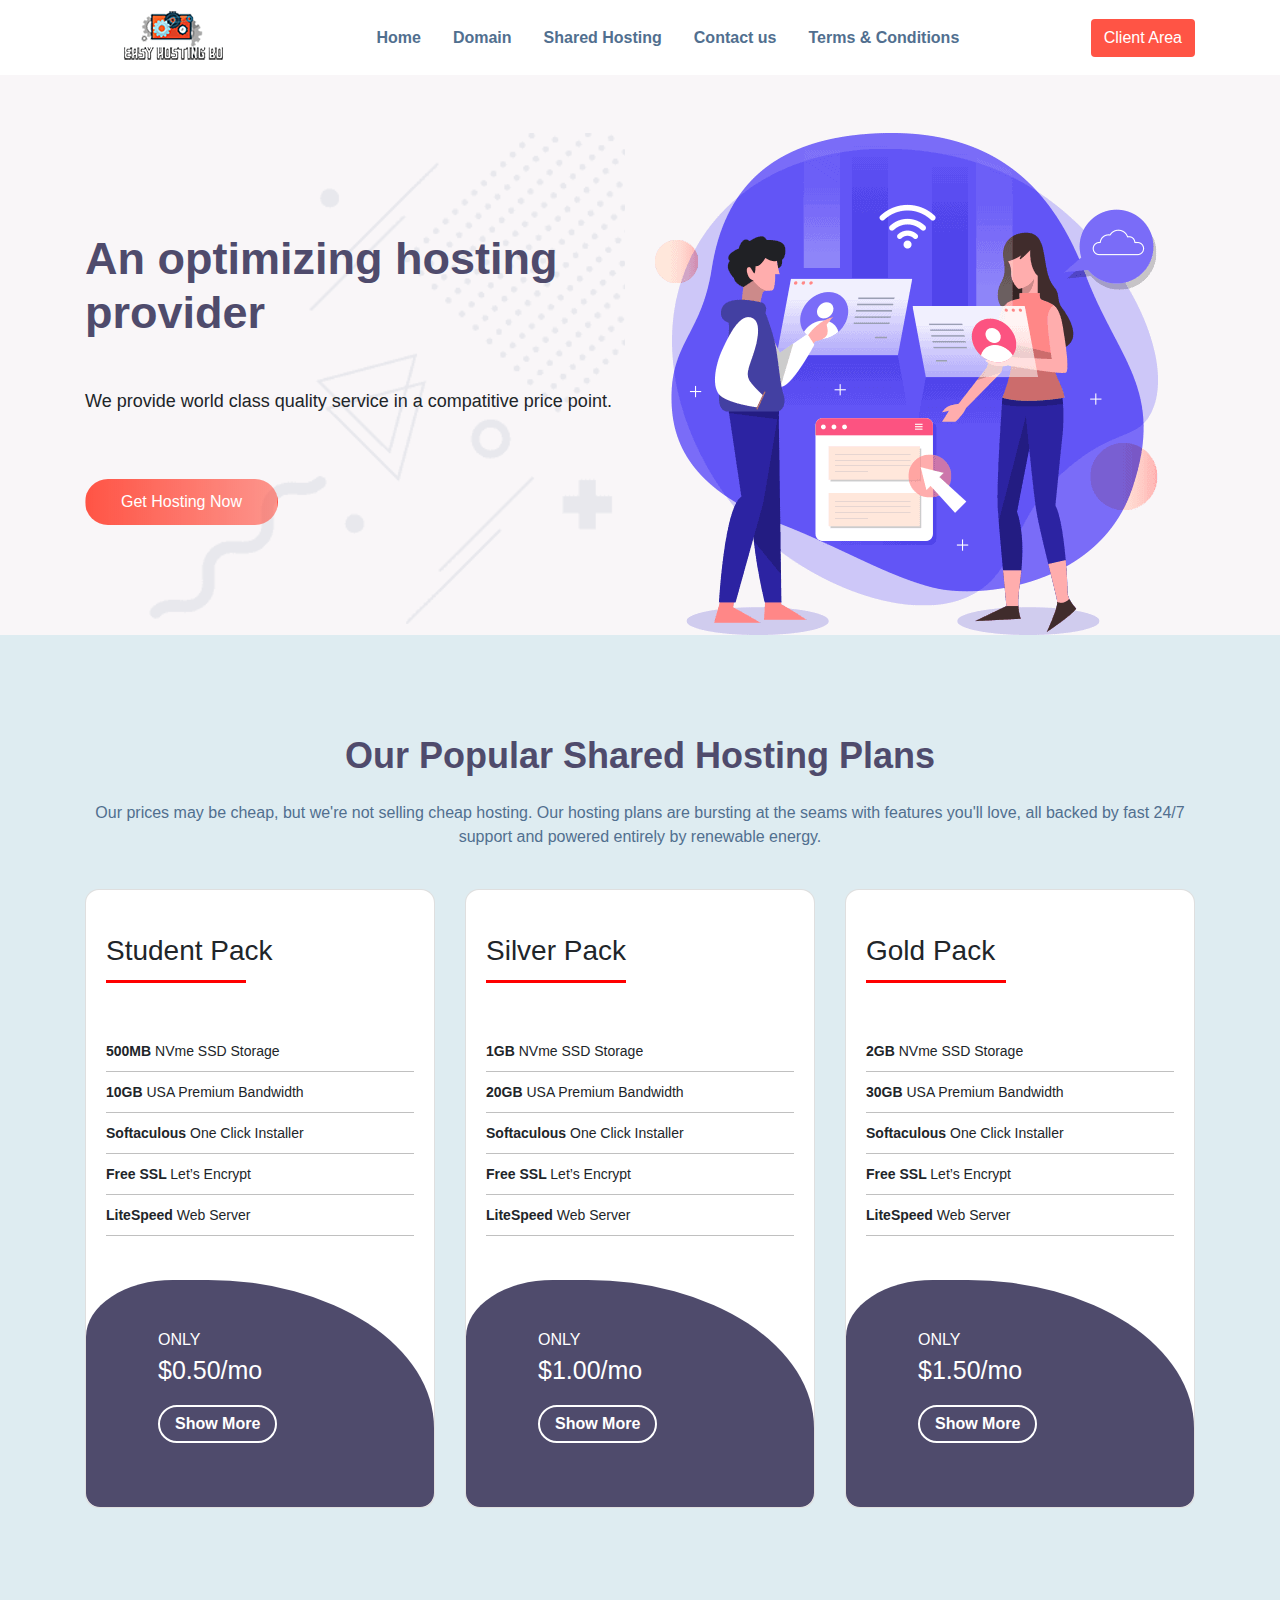
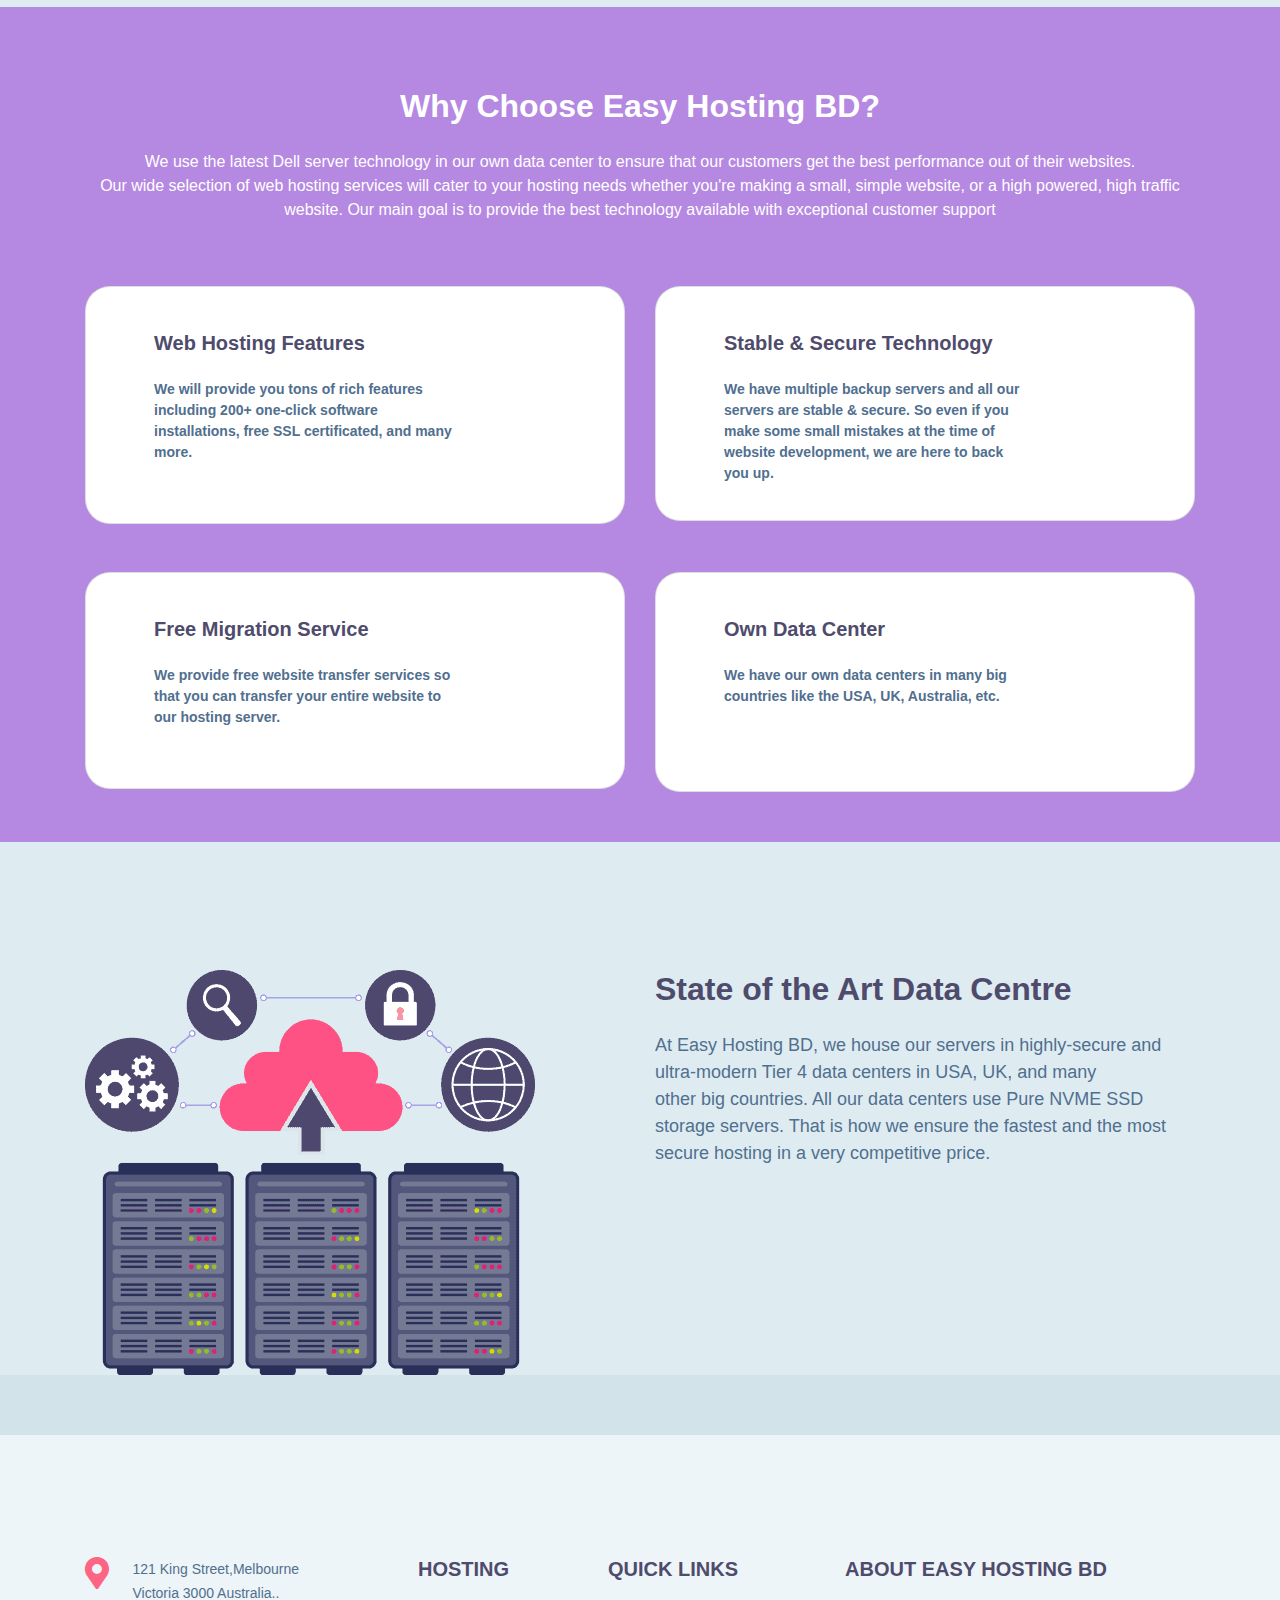
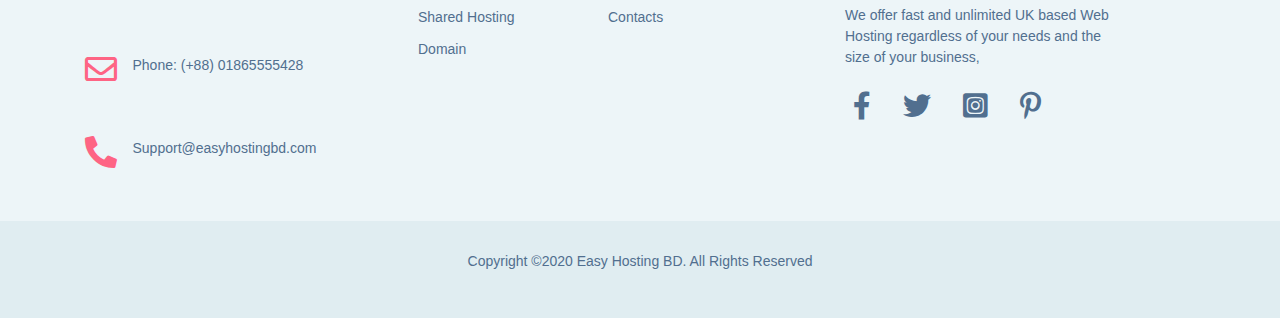
<file: index.html>
<!DOCTYPE html>
<html lang="en">
<head>
    <meta charset="utf-8">
    <meta name="viewport" content="width=device-width, initial-scale=1, shrink-to-fit=no">

    <title>Home page</title>

    <link rel="stylesheet" href="css/bootstrap.min.css">

    <!-- Font Awesome -->
    <link rel="stylesheet" href="font/css/all.min.css">

    <!-- Custom CSS -->
    <link rel="stylesheet" href="css/style.css" type="text/css">


</head>
<body>


<!-- navbar start -->
    <nav class="navbar navbar-expand-lg">
        <div class="container">
            <a href=""><img src="img/logo.png"></a>
            <button class="navbar-toggler" type="button" data-toggle="collapse" data-target="#mynav">
                <span><i class="fa fa-bars"></i></span>
            </button>
            <div class="collapse navbar-collapse" id="mynav">
                <ul class="navbar-nav m-auto">
                    <li><a href="#" class="nav-link mr-3">Home</a></li>
                    <li><a href="domain.html" class="nav-link mr-3">Domain</a></li>
                    <li><a href="sharedhosting.html" class="nav-link mr-3">Shared Hosting</a></li>
                    <li><a href="contactus.html" class="nav-link mr-3">Contact us</a></li>
                    <li><a href="terms&conditions.html" class="nav-link mr-3">Terms &#038; Conditions</a></li>
                </ul>
                <div>
                    <a href="" class="btn mybtn1">Client Area</a>
                </div>
            </div>
        </div>
    </nav>
<!-- navbar end -->


<!-- banner start -->
<div class="banner">
    <div class="container">
        <div class="row">
            <div class="col-lg-6 mt-2">
                <div class="image">
                    <h1>An optimizing hosting <br> provider</h1>
                    <p class="mt-5">We provide world class quality service in a compatitive price point.</p>
                    <a href="" class="btn mybtn2 mt-5">Get Hosting Now</a>
                </div>
            </div>
            <div class="col-lg-6 mt-2">
                <img src="img/b2.png" class="img-fluid">
            </div>
        </div>
    </div>
</div>
<!-- banner end -->


<!-- popular hosting start -->
<div class="popular-hosting">
    <div class="container">
        <h2 class="text-center">Our Popular Shared Hosting Plans</h2>
        <p class="text-center mt-4">Our prices may be cheap, but we're not selling cheap hosting. Our hosting plans are bursting at the seams with features you'll love, all backed by fast 24/7 <br/> support and powered entirely by renewable energy.</p>
        <div class="row">
            <div class="col-lg-4 mt-4">
                <div class="card">
                    <div class="card-body">
                        <h3 class="card-title mt-4">Student Pack</h3>
                        <div class="bb"></div>
                        <ul class="navbar-nav mt-5">
                            <li><strong>500MB</strong> NVme SSD Storage</li>
                            <li><strong>10GB</strong> USA Premium Bandwidth</li>
                            <li><strong>Softaculous</strong> One Click Installer</li>
                            <li><strong>Free SSL </strong> Let&#8217;s Encrypt</li>
                            <li><strong>LiteSpeed </strong> Web Server</li>
                        </ul>
                    </div>
                    <div class="plans_btn mt-4">
                        <a href=""><span>ONLY <br> </span> <span class="fsize">$0.50/mo</span> <br></a>
                        <a href="" class="btn mybtn2 mt-3">Show More</a>
                    </div>
                </div>
            </div>
            <div class="col-lg-4 mt-4">
                <div class="card">
                    <div class="card-body">
                        <h3 class="card-title mt-4">Silver Pack</h3>
                        <div class="bb"></div>
                        <ul class="navbar-nav mt-5">
                            <li><strong>1GB</strong> NVme SSD Storage</li>
                            <li><strong>20GB</strong> USA Premium Bandwidth</li>
                            <li><strong>Softaculous</strong> One Click Installer</li>
                            <li><strong>Free SSL </strong> Let&#8217;s Encrypt</li>
                            <li><strong>LiteSpeed </strong> Web Server</li>
                        </ul>
                    </div>
                    <div class="plans_btn mt-4">
                        <a href=""><span>ONLY <br> </span> <span class="fsize">$1.00/mo</span> <br></a>
                        <a href="" class="btn mybtn2 mt-3">Show More</a>
                    </div>
                </div>
            </div>
            <div class="col-lg-4 mt-4">
                <div class="card">
                    <div class="card-body">
                        <h3 class="card-title mt-4">Gold Pack</h3>
                        <div class="bb"></div>
                        <ul class="navbar-nav mt-5">
                            <li><strong>2GB</strong> NVme SSD Storage</li>
                            <li><strong>30GB</strong> USA Premium Bandwidth</li>
                            <li><strong>Softaculous</strong> One Click Installer</li>
                            <li><strong>Free SSL </strong> Let&#8217;s Encrypt</li>
                            <li><strong>LiteSpeed </strong> Web Server</li>
                        </ul>
                    </div>
                    <div class="plans_btn mt-4">
                        <a href=""><span>ONLY <br> </span> <span class="fsize">$1.50/mo</span> <br></a>
                        <a href="" class="btn mybtn2 mt-3">Show More</a>
                    </div>
                </div>
            </div>
        </div>
    </div>
</div>
<!-- popular hosting end -->



<!-- easy hosting strat -->
<div class="easy-hosting">
    <div class="container">
        <h2 class="text-center">Why Choose Easy Hosting BD?</h2>
        <p class="text-center text-white mt-4">We use the latest Dell server technology in our own data center to ensure that our customers get the best performance out of their websites. <br> Our wide selection of web hosting services will cater to your hosting needs whether you're making a small, simple website, or a high powered, high traffic <br> website. Our main goal is to provide the best technology available with exceptional customer support</p>
        <div class="row">
            <div class="col-md-6 mt-5">
                <div class="card">
                    <div class="card-body">
                        <h3 class="mt-4 pl-5">Web Hosting Features</h3>
                        <p class="mt-4 pl-5 pb-4">We will provide you tons of rich features <br> including 200+ one-click software <br>installations, free SSL certificated, and many <br> more.</p>
                    </div>
                </div>
            </div>
            <div class="col-md-6 mt-5">
                <div class="card">
                    <div class="card-body">
                        <h3 class="mt-4 pl-5">Stable & Secure Technology</h3>
                        <p class="mt-4 pl-5">We have multiple backup servers and all our <br> servers are stable & secure. So even if you <br> make some small mistakes at the time of <br> website development, we are here to back <br> you up.</p>
                    </div>
                </div>
            </div>
        </div>
        <div class="row">
            <div class="col-md-6 mt-5">
                <div class="card">
                    <div class="card-body">
                        <h3 class="mt-4 pl-5">Free Migration Service</h3>
                        <p class="mt-4 pl-5 pb-4">We provide free website transfer services so <br> that you can transfer your entire website to <br> our hosting server.</p>
                    </div>
                </div>
            </div>
            <div class="col-md-6 mt-5">
                <div class="card">
                    <div class="card-body">
                        <h3 class="mt-4 pl-5">Own Data Center</h3>
                        <p class="mt-4 pl-5 pb-5">We have our own data centers in many big <br> countries like the USA, UK, Australia, etc.</p>
                    </div>
                </div>
            </div>
        </div>
    </div>
</div>
<!-- easy hosting end -->


<!-- data-center start -->
<div class="data-center">
    <div class="container">
        <div class="row">
            <div class="col-md-6 mt-5">
                <img src="img/data-center.png" class="img-fluid dcc">
            </div>
            <div class="col-md-6 mt-5">
                <h2>State of the Art Data Centre</h2>
                <p class="mt-4">At Easy Hosting BD, we house our servers in highly-secure and <br> ultra-modern Tier 4 data centers in USA, UK, and many <br> other big countries. All our data centers use Pure NVME SSD storage servers. That is how we ensure the fastest and the most secure hosting in a very competitive price.</p>
            </div>
        </div>
    </div>
    <div class="data-center-child"></div>
</div>
<!-- data-center end-->


<!-- before-footer start -->
<div class="before-footer">
    <div class="container">
        <div class="row">
            <div class="col-md-3 mt-4">
                <ul class="navbar-nav bfnav1">
                    <li class="mt-5">
                        <div class="row">
                            <div class="col-2"><i class="fas fa-2x fa-map-marker-alt mr-4"></i></div>
                            <div class="col-10"><a href=""> 121 King Street,Melbourne <br> Victoria 3000 Australia..</a></div>
                        </div>
                    </li>
                    <li class="mt-5">
                        <div class="row">
                            <div class="col-2"><i class="far fa-2x fa-envelope mr-4"></i></div>
                            <div class="col-10"><a href=""> Phone: (+88) 01865555428</a></div>
                        </div>
                    </li>
                    <li class="mt-5">
                        <div class="row">
                            <div class="col-2"><i class="fas fa-2x fa-phone-alt mr-4"></i></div>
                            <div class="col-10"><a href=""> Support@easyhostingbd.com</a></div>
                        </div>
                    </li>
                </ul>
            </div>
            <div class="col-md-2 mt-4">
                <ul class="navbar-nav bfnav2">
                    <li class="mt-5 pl-5"><h5>Hosting</h5></li>
                    <li class="mt-3 pl-5"><a href="">Shared Hosting</a></li>
                    <li class="mt-2 pl-5"><a href="">Domain</a></li>
                </ul>
            </div>
            <div class="col-md-3 mt-4">
                <ul class="navbar-nav bfnav2">
                    <li class="mt-5 pl-5"><h5>Quick Links</h5></li>
                    <li class="mt-3 pl-5"><a href="">Contacts</a></li>
                </ul>
            </div>
            <div class="col-md-4 mt-4">
                <h5 class="mt-5">About Easy Hosting BD</h5>
                <p class="mt-4">We offer fast and unlimited UK based Web <br> Hosting regardless of your needs and the <br> size of your business,</p>
                <nav class="navbar-expand">
                    <ul class="navbar-nav bfnav3">
                        <li><a href="" class="nav-link mr-3"><i class="fab fa-2x fa-facebook-f"></i></a></li>
                        <li><a href="" class="nav-link mr-3"><i class="fab fa-2x fa-twitter"></i></a></li>
                        <li><a href="" class="nav-link mr-3"><i class="fab fa-2x fa-instagram"></i></a></li>
                        <li><a href="" class="nav-link mr-3"><i class="fab fa-2x fa-pinterest-p"></i></a></li>
                    </ul>
                </nav>
            </div>
        </div>
    </div>
</div>
<!-- before-footer end-->


<!-- footer start -->
<div class="footer">
    <div class="container">
        <p class="text-center">Copyright ©2020 <a href="index.html">Easy Hosting BD</a>. All Rights Reserved</p>
    </div>
</div>
<!-- footer end -->





<script src="js/jquery-3.5.1.min.js"></script>
<script src="https://cdn.jsdelivr.net/npm/popper.js@1.16.1/dist/umd/popper.min.js" integrity="sha384-9/reFTGAW83EW2RDu2S0VKaIzap3H66lZH81PoYlFhbGU+6BZp6G7niu735Sk7lN" crossorigin="anonymous"></script>
<script src="js/bootstrap.min.js"></script>

</body>
</html>
</file>
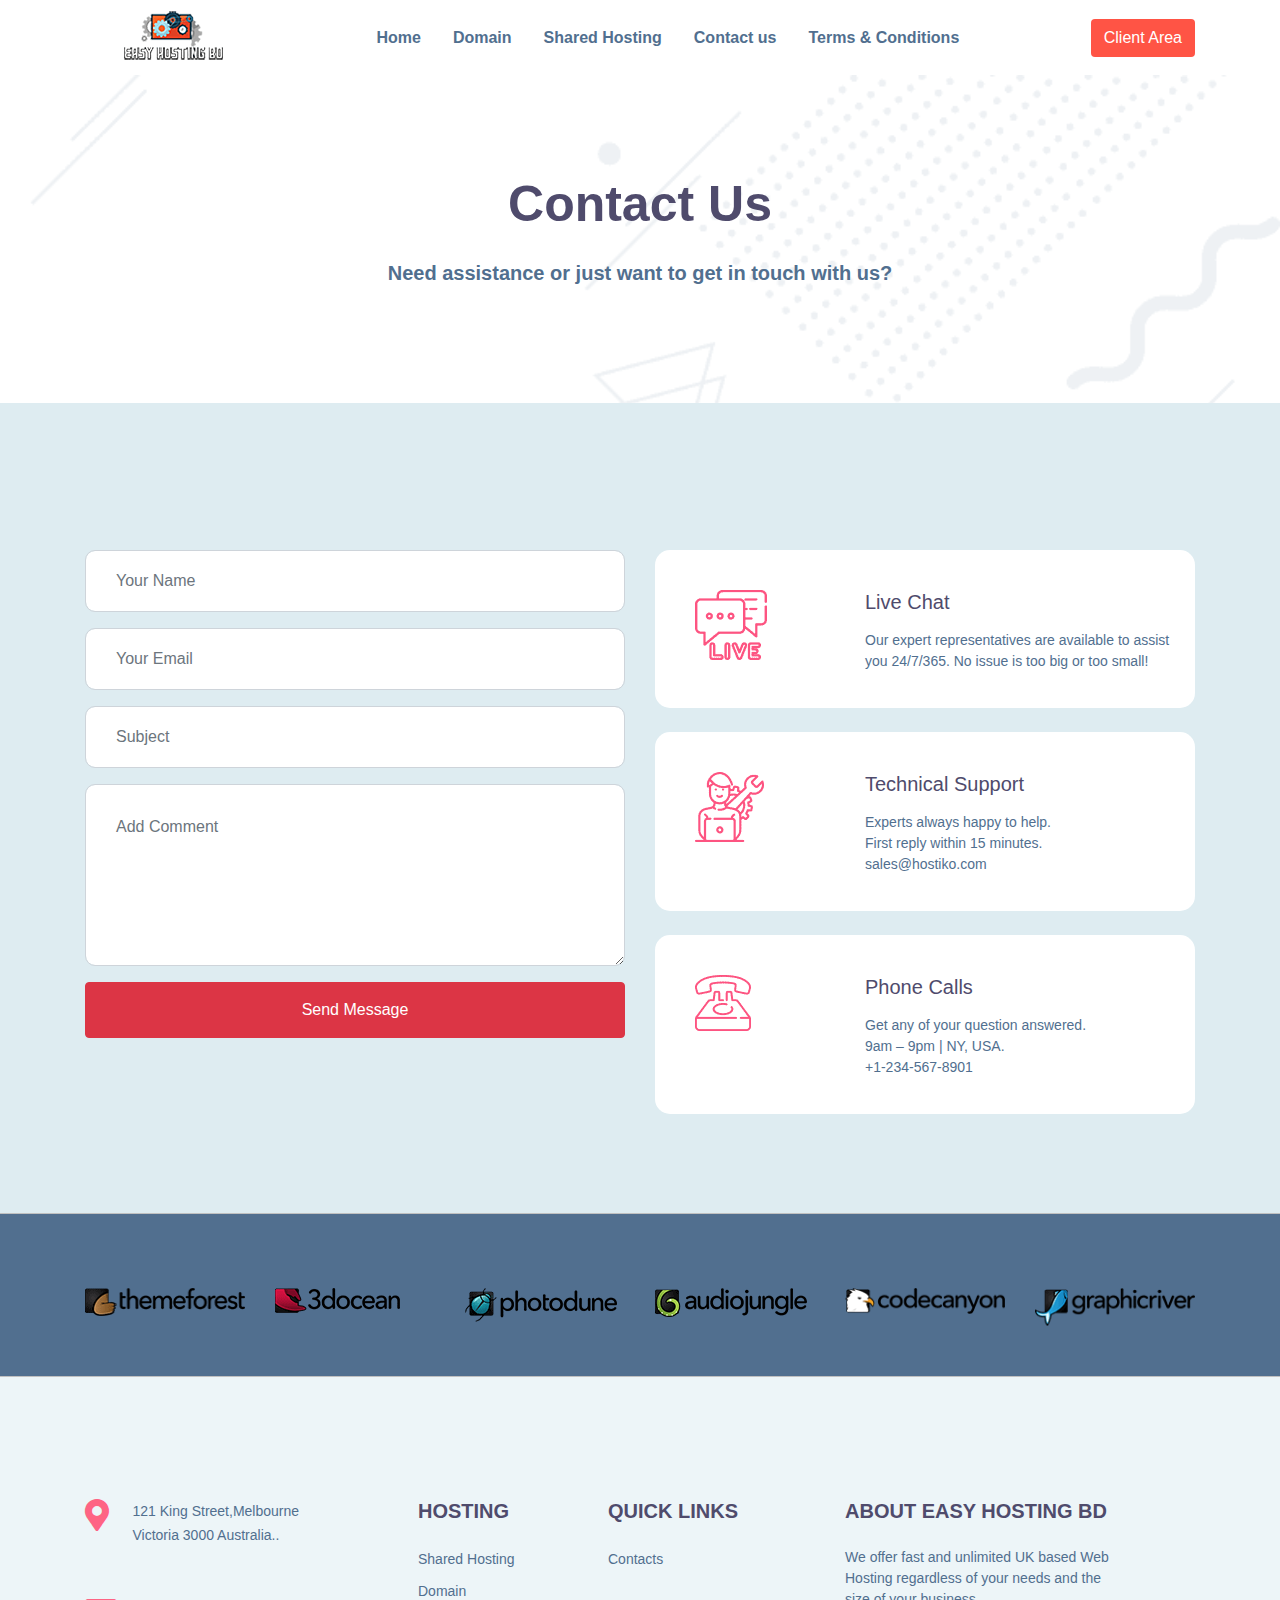
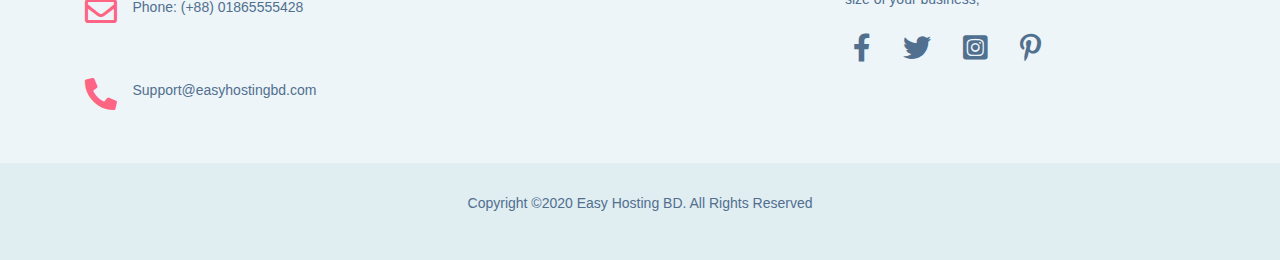
<file: contactus.html>
<!DOCTYPE html>
<html lang="en">
<head>
    <meta charset="utf-8">
    <meta name="viewport" content="width=device-width, initial-scale=1, shrink-to-fit=no">

    <title>Contact Us</title>

   <link rel="stylesheet" href="css/bootstrap.min.css">

    <!-- Font Awesome -->
    <link rel="stylesheet" href="font/css/all.min.css">

    <!-- Custom CSS -->
    <link rel="stylesheet" href="css/style.css" type="text/css">


</head>
<body>


<!-- navbar start -->
    <nav class="navbar navbar-expand-lg">
        <div class="container">
            <a href=""><img src="img/logo.png"></a>
            <button class="navbar-toggler" type="button" data-toggle="collapse" data-target="#mynav">
                <span><i class="fa fa-bars"></i></span>
            </button>
            <div class="collapse navbar-collapse" id="mynav">
                <ul class="navbar-nav m-auto">
                    <li><a href="index.html" class="nav-link mr-3">Home</a></li>
                    <li><a href="domain.html" class="nav-link mr-3">Domain</a></li>
                    <li><a href="sharedhosting.html" class="nav-link mr-3">Shared Hosting</a></li>
                    <li><a href="#" class="nav-link mr-3">Contact us</a></li>
                    <li><a href="terms&conditions.html" class="nav-link mr-3">Terms &#038; Conditions</a></li>
                </ul>
                <div>
                    <a href="" class="btn mybtn1">Client Area</a>
                </div>
            </div>
        </div>
    </nav>
<!-- navbar end -->


<!-- domain banner start -->
<div class="domain-banner">
    <div class="container">
        <h2 class="text-center">Contact Us</h2>
        <p class="text-center mt-4">Need assistance or just want to get in touch with us?</p>
    </div>
</div>
<!-- domain banner end -->


<!-- contact us form start -->
<div class="contact-us-form">
    <div class="container">
        <div class="row">
            <div class="col-xl-6 mt-5">
                <div class="form-group">
                    <input type="text" class="form-control" placeholder="Your Name">
                </div>
                <div class="form-group">
                    <input type="email" class="form-control" placeholder="Your Email">
                </div>
                <div class="form-group">
                    <input type="text" class="form-control" placeholder="Subject">
                </div>
                <div class="form-group">
                    <textarea rows="5" class="form-control" placeholder="Add Comment"></textarea>
                </div>
                <a href="" class="btn btn-block btn-danger">Send Message</a>
            </div>
            <div class="col-xl-6 mt-4">
                <div class="contact-img-bg mt-4">
                    <div class="row">
                        <div class="col-4">
                           <img src="img/contact_img1.png" class="img-fluid"> 
                        </div>
                        <div class="col-8">
                            <h5>Live Chat</h5>
                            <p class="mt-3">Our expert representatives are available to assist you 24/7/365. No issue is too big or too small!</p>
                        </div>
                    </div>
                </div>
                <div class="contact-img-bg mt-4">
                    <div class="row">
                        <div class="col-4">
                           <img src="img/contact_img2.png" class="img-fluid"> 
                        </div>
                        <div class="col-8">
                            <h5>Technical Support</h5>
                            <p class="mt-3">Experts always happy to help. <br> First reply within 15 minutes. <br>sales@hostiko.com</p>
                        </div>
                    </div>
                </div>
                <div class="contact-img-bg mt-4">
                    <div class="row">
                        <div class="col-4">
                           <img src="img/contact_img3.png" class="img-fluid"> 
                        </div>
                        <div class="col-8">
                            <h5>Phone Calls</h5>
                            <p class="mt-3">Get any of your question answered. <br>9am – 9pm | NY, USA.<br>+1-234-567-8901</p>
                        </div>
                    </div>
                </div>
            </div>
        </div>
    </div>
</div>
<!-- contact us form end -->







<!-- partner start -->
<div class="partner">
    <div class="container">
        <div class="row">
            <div class="col-lg col-md-4 col-sm-6 mt-4">
                <img src="img/partner_img1.png" class="img-fluid">
            </div>
            <div class="col-lg col-md-4 col-sm-6 mt-4">
                <img src="img/partner_img2.png" class="img-fluid">
            </div>
            <div class="col-lg col-md-4 col-sm-6 mt-4">
                <img src="img/partner_img3.png" class="img-fluid">
            </div>
            <div class="col-lg col-md-4 col-sm-6 mt-4">
                <img src="img/partner_img4.png" class="img-fluid">
            </div>
            <div class="col-lg col-md-4 col-sm-6 mt-4">
                <img src="img/partner_img5.png" class="img-fluid">
            </div>
            <div class="col-lg col-md-4 col-sm-6 mt-4">
                <img src="img/partner_img6.png" class="img-fluid">
            </div>
        </div>
    </div>
</div>
<!-- partner end -->


            

<!-- before-footer start -->
<div class="before-footer">
    <div class="container">
        <div class="row">
            <div class="col-md-3 mt-4">
                <ul class="navbar-nav bfnav1">
                    <li class="mt-5">
                        <div class="row">
                            <div class="col-2"><i class="fas fa-2x fa-map-marker-alt mr-4"></i></div>
                            <div class="col-10"><a href=""> 121 King Street,Melbourne <br> Victoria 3000 Australia..</a></div>
                        </div>
                    </li>
                    <li class="mt-5">
                        <div class="row">
                            <div class="col-2"><i class="far fa-2x fa-envelope mr-4"></i></div>
                            <div class="col-10"><a href=""> Phone: (+88) 01865555428</a></div>
                        </div>
                    </li>
                    <li class="mt-5">
                        <div class="row">
                            <div class="col-2"><i class="fas fa-2x fa-phone-alt mr-4"></i></div>
                            <div class="col-10"><a href=""> Support@easyhostingbd.com</a></div>
                        </div>
                    </li>
                </ul>
            </div>
            <div class="col-md-2 mt-4">
                <ul class="navbar-nav bfnav2">
                    <li class="mt-5 pl-5"><h5>Hosting</h5></li>
                    <li class="mt-3 pl-5"><a href="">Shared Hosting</a></li>
                    <li class="mt-2 pl-5"><a href="">Domain</a></li>
                </ul>
            </div>
            <div class="col-md-3 mt-4">
                <ul class="navbar-nav bfnav2">
                    <li class="mt-5 pl-5"><h5>Quick Links</h5></li>
                    <li class="mt-3 pl-5"><a href="">Contacts</a></li>
                </ul>
            </div>
            <div class="col-md-4 mt-4">
                <h5 class="mt-5">About Easy Hosting BD</h5>
                <p class="mt-4">We offer fast and unlimited UK based Web <br> Hosting regardless of your needs and the <br> size of your business,</p>
                <nav class="navbar-expand">
                    <ul class="navbar-nav bfnav3">
                        <li><a href="" class="nav-link mr-3"><i class="fab fa-2x fa-facebook-f"></i></a></li>
                        <li><a href="" class="nav-link mr-3"><i class="fab fa-2x fa-twitter"></i></a></li>
                        <li><a href="" class="nav-link mr-3"><i class="fab fa-2x fa-instagram"></i></a></li>
                        <li><a href="" class="nav-link mr-3"><i class="fab fa-2x fa-pinterest-p"></i></a></li>
                    </ul>
                </nav>
            </div>
        </div>
    </div>
</div>
<!-- before-footer end-->



<!-- footer start -->
<div class="footer">
    <div class="container">
        <p class="text-center">Copyright ©2020 <a href="index.html">Easy Hosting BD</a>. All Rights Reserved</p>
    </div>
</div>
<!-- footer end -->





<script src="js/jquery-3.5.1.min.js"></script>
<script src="https://cdn.jsdelivr.net/npm/popper.js@1.16.1/dist/umd/popper.min.js" integrity="sha384-9/reFTGAW83EW2RDu2S0VKaIzap3H66lZH81PoYlFhbGU+6BZp6G7niu735Sk7lN" crossorigin="anonymous"></script>
<script src="js/bootstrap.min.js"></script>
</body>
</html>
</file>
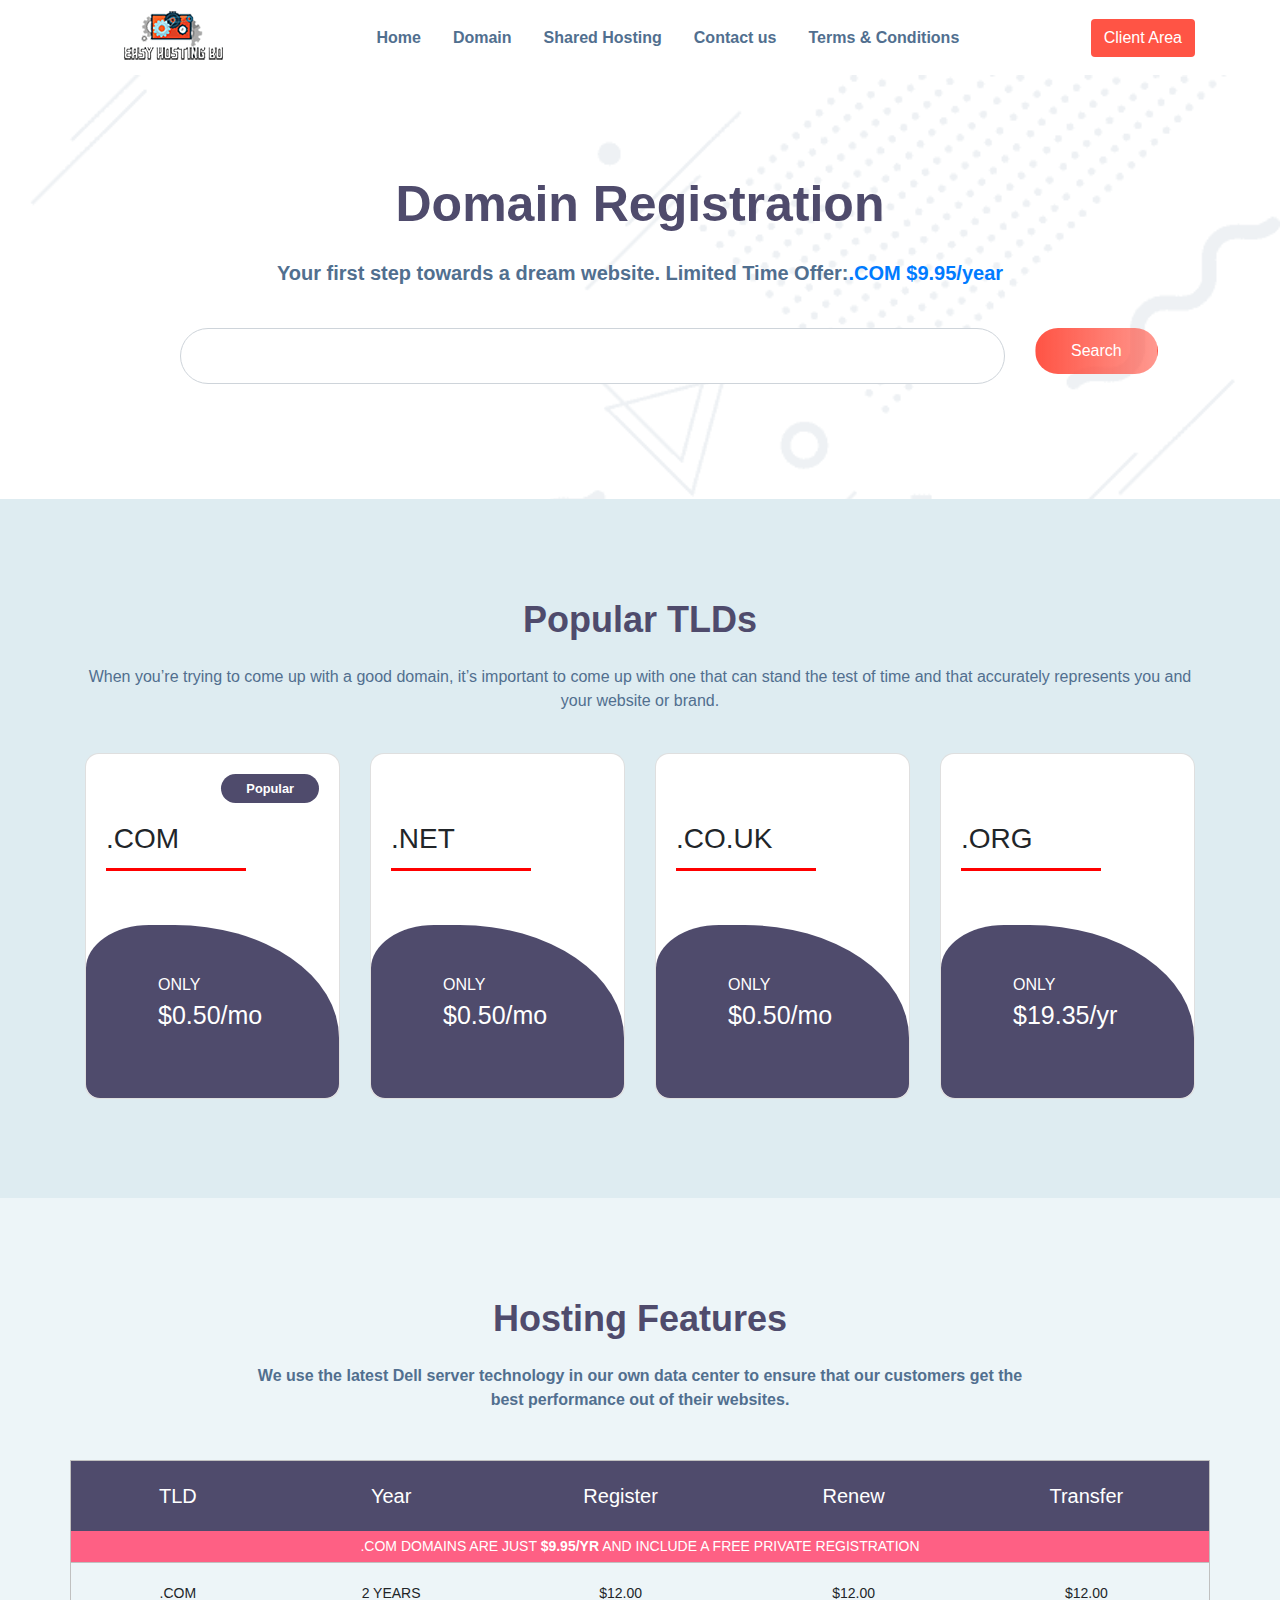
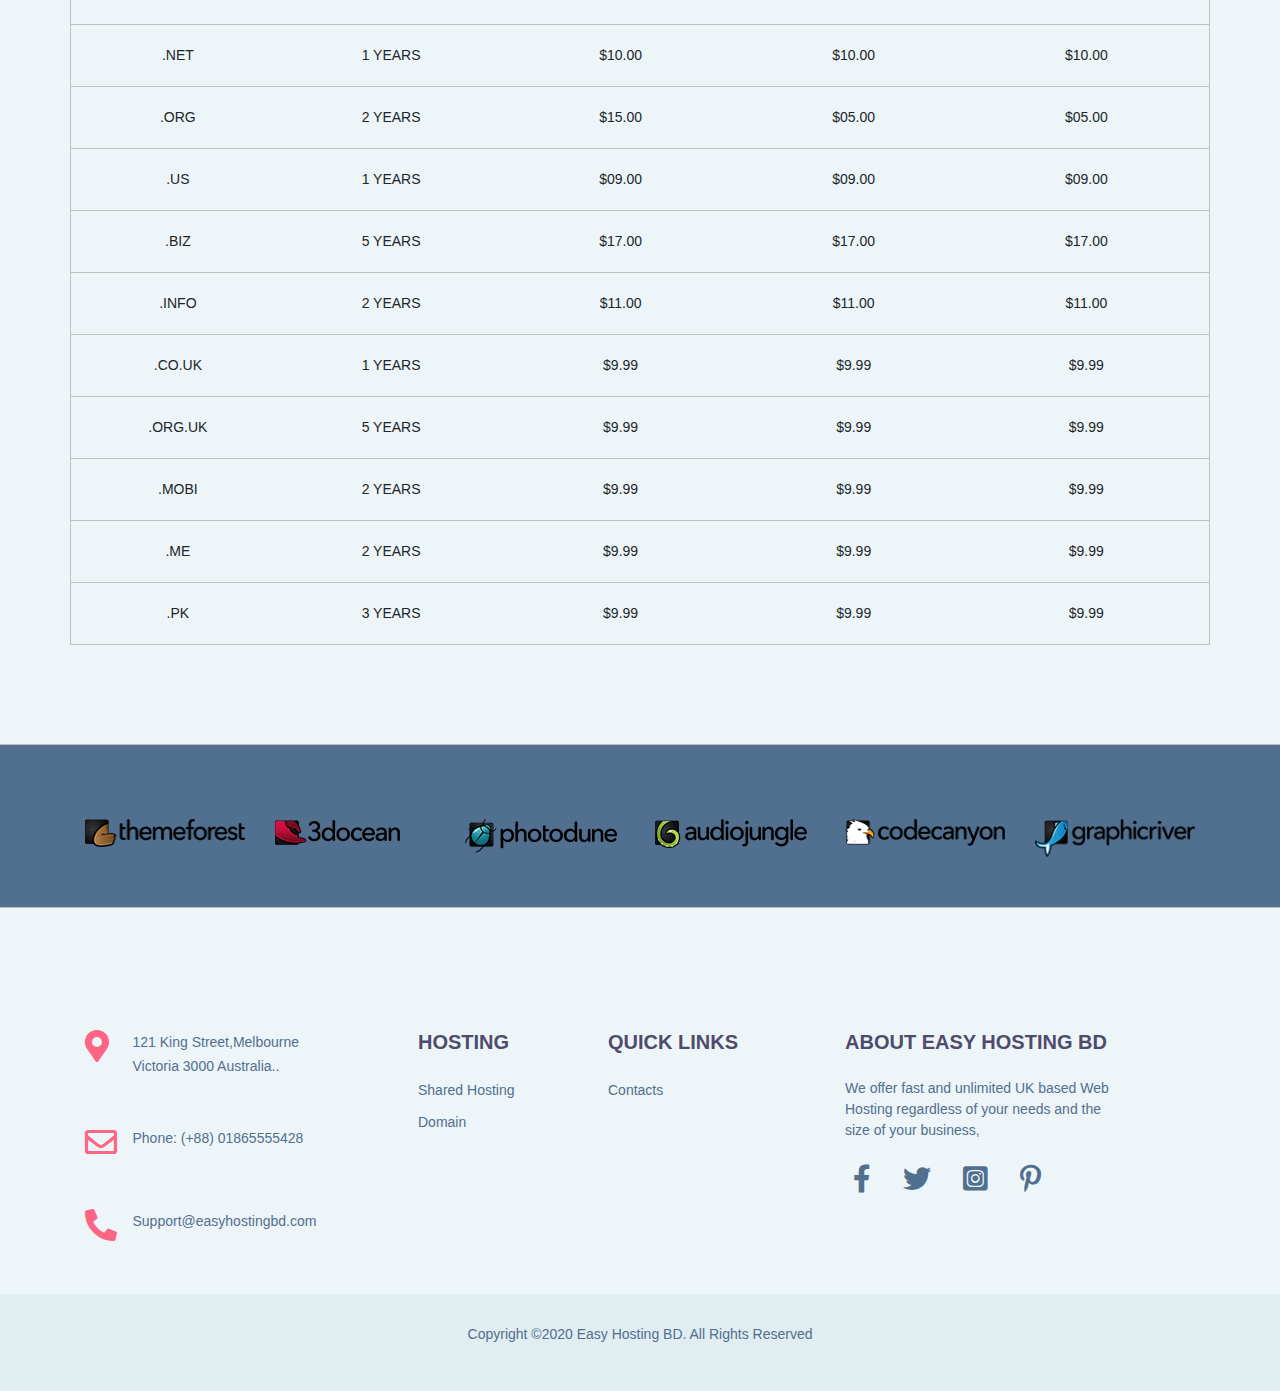
<file: domain.html>
<!DOCTYPE html>
<html lang="en">
<head>
    <meta charset="utf-8">
    <meta name="viewport" content="width=device-width, initial-scale=1, shrink-to-fit=no">

    <title>Shared Hosting</title>

   <link rel="stylesheet" href="css/bootstrap.min.css">

    <!-- Font Awesome -->
    <link rel="stylesheet" href="font/css/all.min.css">

    <!-- Custom CSS -->
    <link rel="stylesheet" href="css/style.css" type="text/css">


</head>
<body>


<!-- navbar start -->
    <nav class="navbar navbar-expand-lg">
        <div class="container">
            <a href=""><img src="img/logo.png"></a>
            <button class="navbar-toggler" type="button" data-toggle="collapse" data-target="#mynav">
                <span><i class="fa fa-bars"></i></span>
            </button>
            <div class="collapse navbar-collapse" id="mynav">
                <ul class="navbar-nav m-auto">
                    <li><a href="index.html" class="nav-link mr-3">Home</a></li>
                    <li><a href="#" class="nav-link mr-3">Domain</a></li>
                    <li><a href="sharedhosting.html" class="nav-link mr-3">Shared Hosting</a></li>
                    <li><a href="contactus.html" class="nav-link mr-3">Contact us</a></li>
                    <li><a href="terms&conditions.html" class="nav-link mr-3">Terms &#038; Conditions</a></li>
                </ul>
                <div>
                    <a href="" class="btn mybtn1">Client Area</a>
                </div>
            </div>
        </div>
    </nav>
<!-- navbar end -->


<!-- domain banner start -->
<div class="domain-banner">
    <div class="container">
        <h2 class="text-center">Domain Registration</h2>
        <p class="text-center mt-4">Your first step towards a dream website. Limited Time Offer:<span class="text-primary">.COM $9.95/year</span></p>
        <div class="row">
            <div class="col-md-1"></div>
            <div class="col-md-9 mt-4">
                <div class="form-group">
                    <input type="text" class="form-control pt-5 rounded-pill">
                </div>
            </div>
            <div class="col-md-2 mt-4">
                <a href="" class="btn mybtn2">Search</a>
            </div>
        </div>
    </div>
</div>
<!-- domain banner end -->


<!-- popular hosting start -->
<div class="popular-hosting">
    <div class="container">
        <h2 class="text-center">Popular TLDs</h2>
        <p class="text-center mt-4">When you’re trying to come up with a good domain, it’s important to come up with one that can stand the test of time and that accurately represents you and your website or brand.</p>
        <div class="row">
            <div class="col-lg-3 col-md-6 mt-4">
                <div class="card">
                    <div class="card-body">
                        <small class="float-right">Popular</small>
                        <h3 class="card-title mt-5">.COM</h3>
                        <div class="bb"></div>
                    </div>
                    <div class="plans_btn mt-4">
                        <a href=""><span>ONLY <br> </span> <span class="fsize">$0.50/mo</span></a>
                    </div>
                </div>
            </div>
            <div class="col-lg-3 col-md-6 mt-4">
                <div class="card">
                    <div class="card-body">
                        <h3 class="card-title mt-5">.NET</h3>
                        <div class="bb"></div>
                    </div>
                    <div class="plans_btn mt-4">
                        <a href=""><span>ONLY <br> </span> <span class="fsize">$0.50/mo</span></a>
                    </div>
                </div>
            </div>
            <div class="col-lg-3 col-md-6 mt-4">
                <div class="card">
                    <div class="card-body">
                        <h3 class="card-title mt-5">.CO.UK</h3>
                        <div class="bb"></div>
                    </div>
                    <div class="plans_btn mt-4">
                        <a href=""><span>ONLY <br> </span> <span class="fsize">$0.50/mo</span></a>
                    </div>
                </div>
            </div>
            <div class="col-lg-3 col-md-6 mt-4">
                <div class="card">
                    <div class="card-body">
                        <h3 class="card-title mt-5">.ORG</h3>
                        <div class="bb"></div>
                    </div>
                    <div class="plans_btn mt-4">
                        <a href=""><span>ONLY <br> </span> <span class="fsize">$19.35/yr</span></a>
                    </div>
                </div>
            </div>
        </div>
    </div>
</div>
<!-- popular hosting end -->


<!-- Available TLDs start -->
<div class="available-tlds">
    <div class="container">
        <h2 class="text-center">Hosting Features</h2>
        <p class="text-center mt-4">We use the latest Dell server technology in our own data center to ensure that our customers get the <br> best performance out of their websites.</p>
        <div class="row mt-5">
            <table cellpadding="0" cellspacing="0" width="100%;">
                <thead>
                    <tr class="text-center">
                    <th>TLD</th>
                    <th>Year</th>
                    <th>Register</th>
                    <th>Renew</th>
                    <th>Transfer</th>
                </tr>
                <tr class="text-white">
                    <td colspan="5" class="text-center t1">.COM DOMAINS ARE JUST <strong>$9.95/YR</strong> AND INCLUDE A FREE PRIVATE REGISTRATION</td>
                </tr>
                </thead>
                <tbody>
                    <tr class="text-center">
                    <td>.COM</td>
                    <td>2 YEARS</td>
                    <td>$12.00</td>
                    <td>$12.00</td>
                    <td>$12.00</td>
                </tr>
                <tr class="text-center">
                    <td>.NET</td>
                    <td>1 YEARS</td>
                    <td>$10.00</td>
                    <td>$10.00</td>
                    <td>$10.00</td>
                </tr>
                <tr class="text-center">
                    <td>.ORG</td>
                    <td>2 YEARS</td>
                    <td>$15.00</td>
                    <td>$05.00</td>
                    <td>$05.00</td>
                </tr>
                <tr class="text-center">
                    <td>.US</td>
                    <td>1 YEARS</td>
                    <td>$09.00</td>
                    <td>$09.00</td>
                    <td>$09.00</td>
                </tr>
                <tr class="text-center">
                    <td>.BIZ</td>
                    <td>5 YEARS</td>
                    <td>$17.00</td>
                    <td>$17.00</td>
                    <td>$17.00</td>
                </tr>
                <tr class="text-center">
                    <td>.INFO</td>
                    <td>2 YEARS</td>
                    <td>$11.00</td>
                    <td>$11.00</td>
                    <td>$11.00</td>
                </tr>
                <tr class="text-center">
                    <td>.CO.UK</td>
                    <td>1 YEARS</td>
                    <td>$9.99</td>
                    <td>$9.99</td>
                    <td>$9.99</td>
                </tr>
                <tr class="text-center">
                    <td>.ORG.UK</td>
                    <td>5 YEARS</td>
                    <td>$9.99</td>
                    <td>$9.99</td>
                    <td>$9.99</td>
                </tr>
                <tr class="text-center">
                    <td>.MOBI</td>
                    <td>2 YEARS</td>
                    <td>$9.99</td>
                    <td>$9.99</td>
                    <td>$9.99</td>
                </tr>
                <tr class="text-center">
                    <td>.ME</td>
                    <td>2 YEARS</td>
                    <td>$9.99</td>
                    <td>$9.99</td>
                    <td>$9.99</td>
                </tr>
                <tr class="text-center">
                    <td>.PK</td>
                    <td>3 YEARS</td>
                    <td>$9.99</td>
                    <td>$9.99</td>
                    <td>$9.99</td>
                </tr>
                </tbody>
            </table>
        </div>
    </div>
</div>
<!-- Available TLDs end -->




<!-- partner start -->
<div class="partner">
    <div class="container">
        <div class="row">
            <div class="col-lg col-md-4 col-sm-6 mt-4">
                <img src="img/partner_img1.png" class="img-fluid">
            </div>
            <div class="col-lg col-md-4 col-sm-6 mt-4">
                <img src="img/partner_img2.png" class="img-fluid">
            </div>
            <div class="col-lg col-md-4 col-sm-6 mt-4">
                <img src="img/partner_img3.png" class="img-fluid">
            </div>
            <div class="col-lg col-md-4 col-sm-6 mt-4">
                <img src="img/partner_img4.png" class="img-fluid">
            </div>
            <div class="col-lg col-md-4 col-sm-6 mt-4">
                <img src="img/partner_img5.png" class="img-fluid">
            </div>
            <div class="col-lg col-md-4 col-sm-6 mt-4">
                <img src="img/partner_img6.png" class="img-fluid">
            </div>
        </div>
    </div>
</div>
<!-- partner end -->


            

<!-- before-footer start -->
<div class="before-footer">
    <div class="container">
        <div class="row">
            <div class="col-md-3 mt-4">
                <ul class="navbar-nav bfnav1">
                    <li class="mt-5">
                        <div class="row">
                            <div class="col-2"><i class="fas fa-2x fa-map-marker-alt mr-4"></i></div>
                            <div class="col-10"><a href=""> 121 King Street,Melbourne <br> Victoria 3000 Australia..</a></div>
                        </div>
                    </li>
                    <li class="mt-5">
                        <div class="row">
                            <div class="col-2"><i class="far fa-2x fa-envelope mr-4"></i></div>
                            <div class="col-10"><a href=""> Phone: (+88) 01865555428</a></div>
                        </div>
                    </li>
                    <li class="mt-5">
                        <div class="row">
                            <div class="col-2"><i class="fas fa-2x fa-phone-alt mr-4"></i></div>
                            <div class="col-10"><a href=""> Support@easyhostingbd.com</a></div>
                        </div>
                    </li>
                </ul>
            </div>
            <div class="col-md-2 mt-4">
                <ul class="navbar-nav bfnav2">
                    <li class="mt-5 pl-5"><h5>Hosting</h5></li>
                    <li class="mt-3 pl-5"><a href="">Shared Hosting</a></li>
                    <li class="mt-2 pl-5"><a href="">Domain</a></li>
                </ul>
            </div>
            <div class="col-md-3 mt-4">
                <ul class="navbar-nav bfnav2">
                    <li class="mt-5 pl-5"><h5>Quick Links</h5></li>
                    <li class="mt-3 pl-5"><a href="">Contacts</a></li>
                </ul>
            </div>
            <div class="col-md-4 mt-4">
                <h5 class="mt-5">About Easy Hosting BD</h5>
                <p class="mt-4">We offer fast and unlimited UK based Web <br> Hosting regardless of your needs and the <br> size of your business,</p>
                <nav class="navbar-expand">
                    <ul class="navbar-nav bfnav3">
                        <li><a href="" class="nav-link mr-3"><i class="fab fa-2x fa-facebook-f"></i></a></li>
                        <li><a href="" class="nav-link mr-3"><i class="fab fa-2x fa-twitter"></i></a></li>
                        <li><a href="" class="nav-link mr-3"><i class="fab fa-2x fa-instagram"></i></a></li>
                        <li><a href="" class="nav-link mr-3"><i class="fab fa-2x fa-pinterest-p"></i></a></li>
                    </ul>
                </nav>
            </div>
        </div>
    </div>
</div>
<!-- before-footer end-->



<!-- footer start -->
<div class="footer">
    <div class="container">
        <p class="text-center">Copyright ©2020 <a href="index.html">Easy Hosting BD</a>. All Rights Reserved</p>
    </div>
</div>
<!-- footer end -->





<script src="js/jquery-3.5.1.min.js"></script>
<script src="https://cdn.jsdelivr.net/npm/popper.js@1.16.1/dist/umd/popper.min.js" integrity="sha384-9/reFTGAW83EW2RDu2S0VKaIzap3H66lZH81PoYlFhbGU+6BZp6G7niu735Sk7lN" crossorigin="anonymous"></script>
<script src="js/bootstrap.min.js"></script>
</body>
</html>
</file>
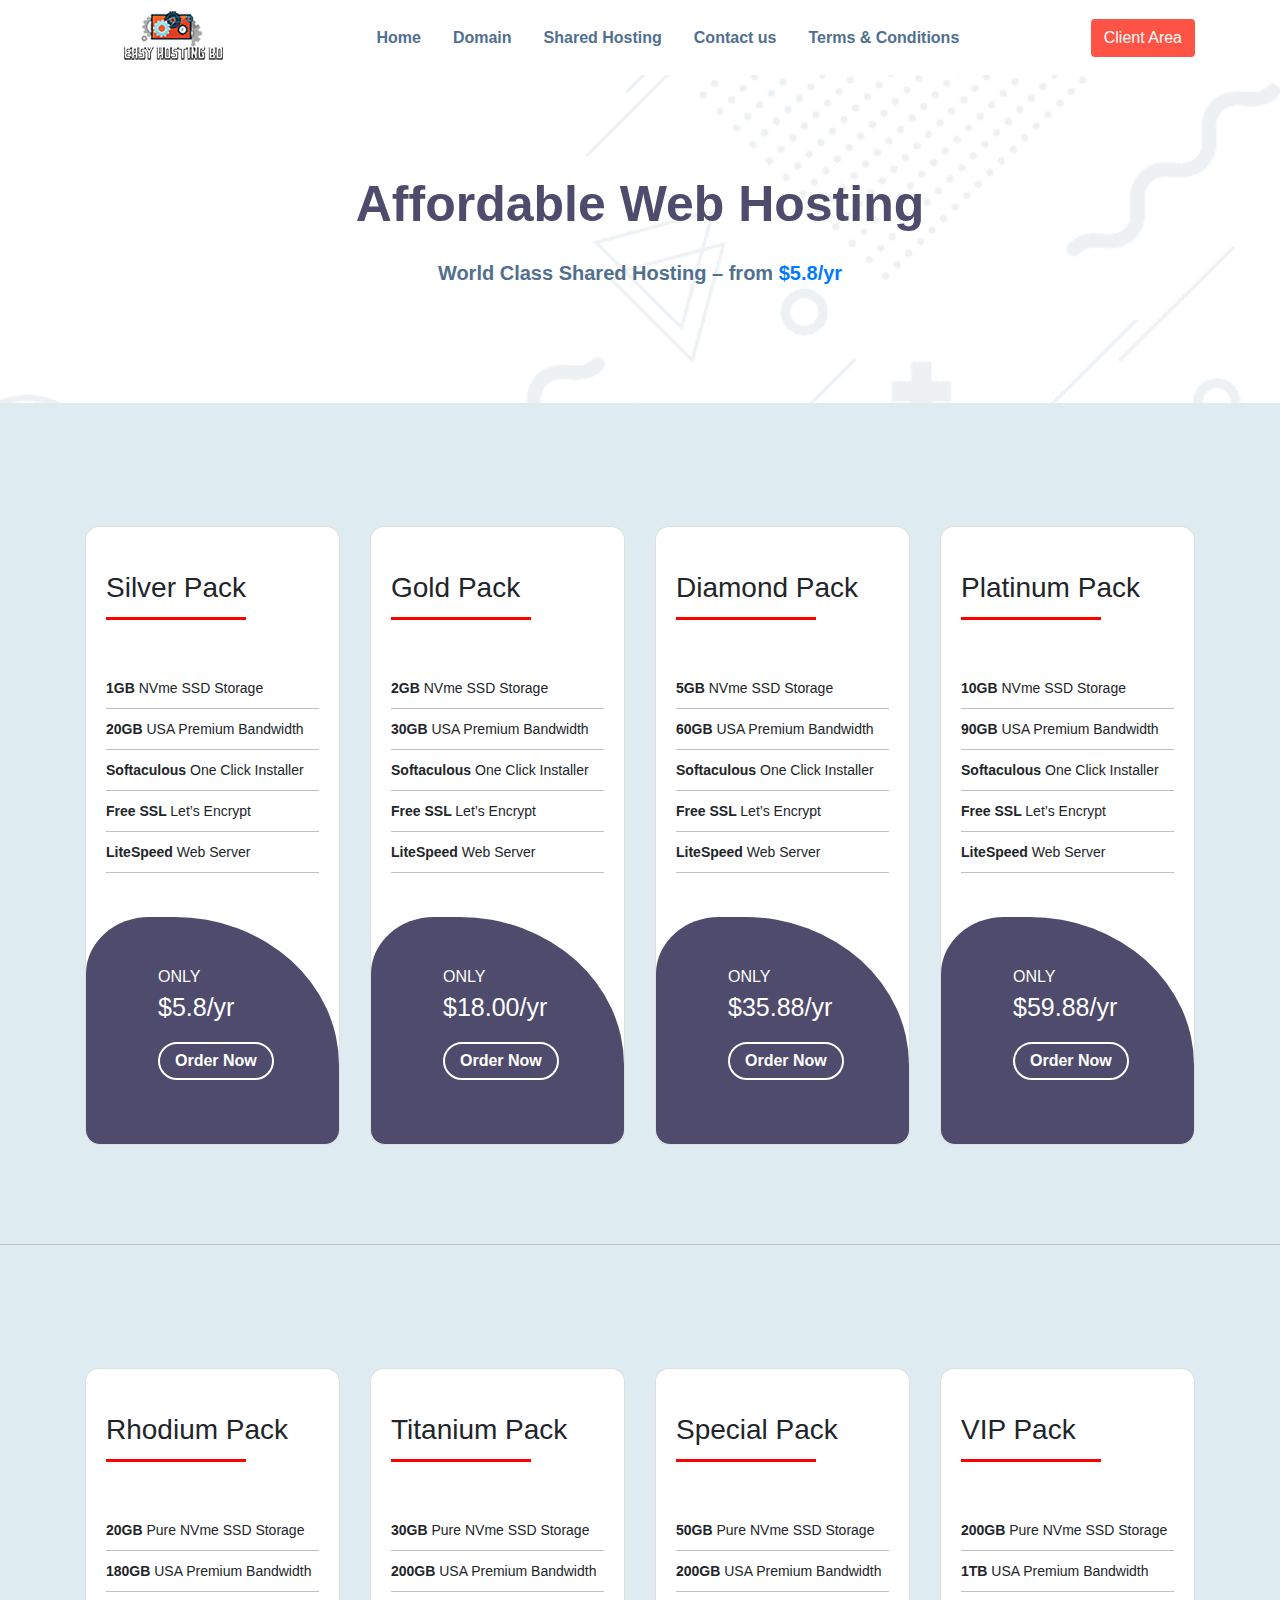
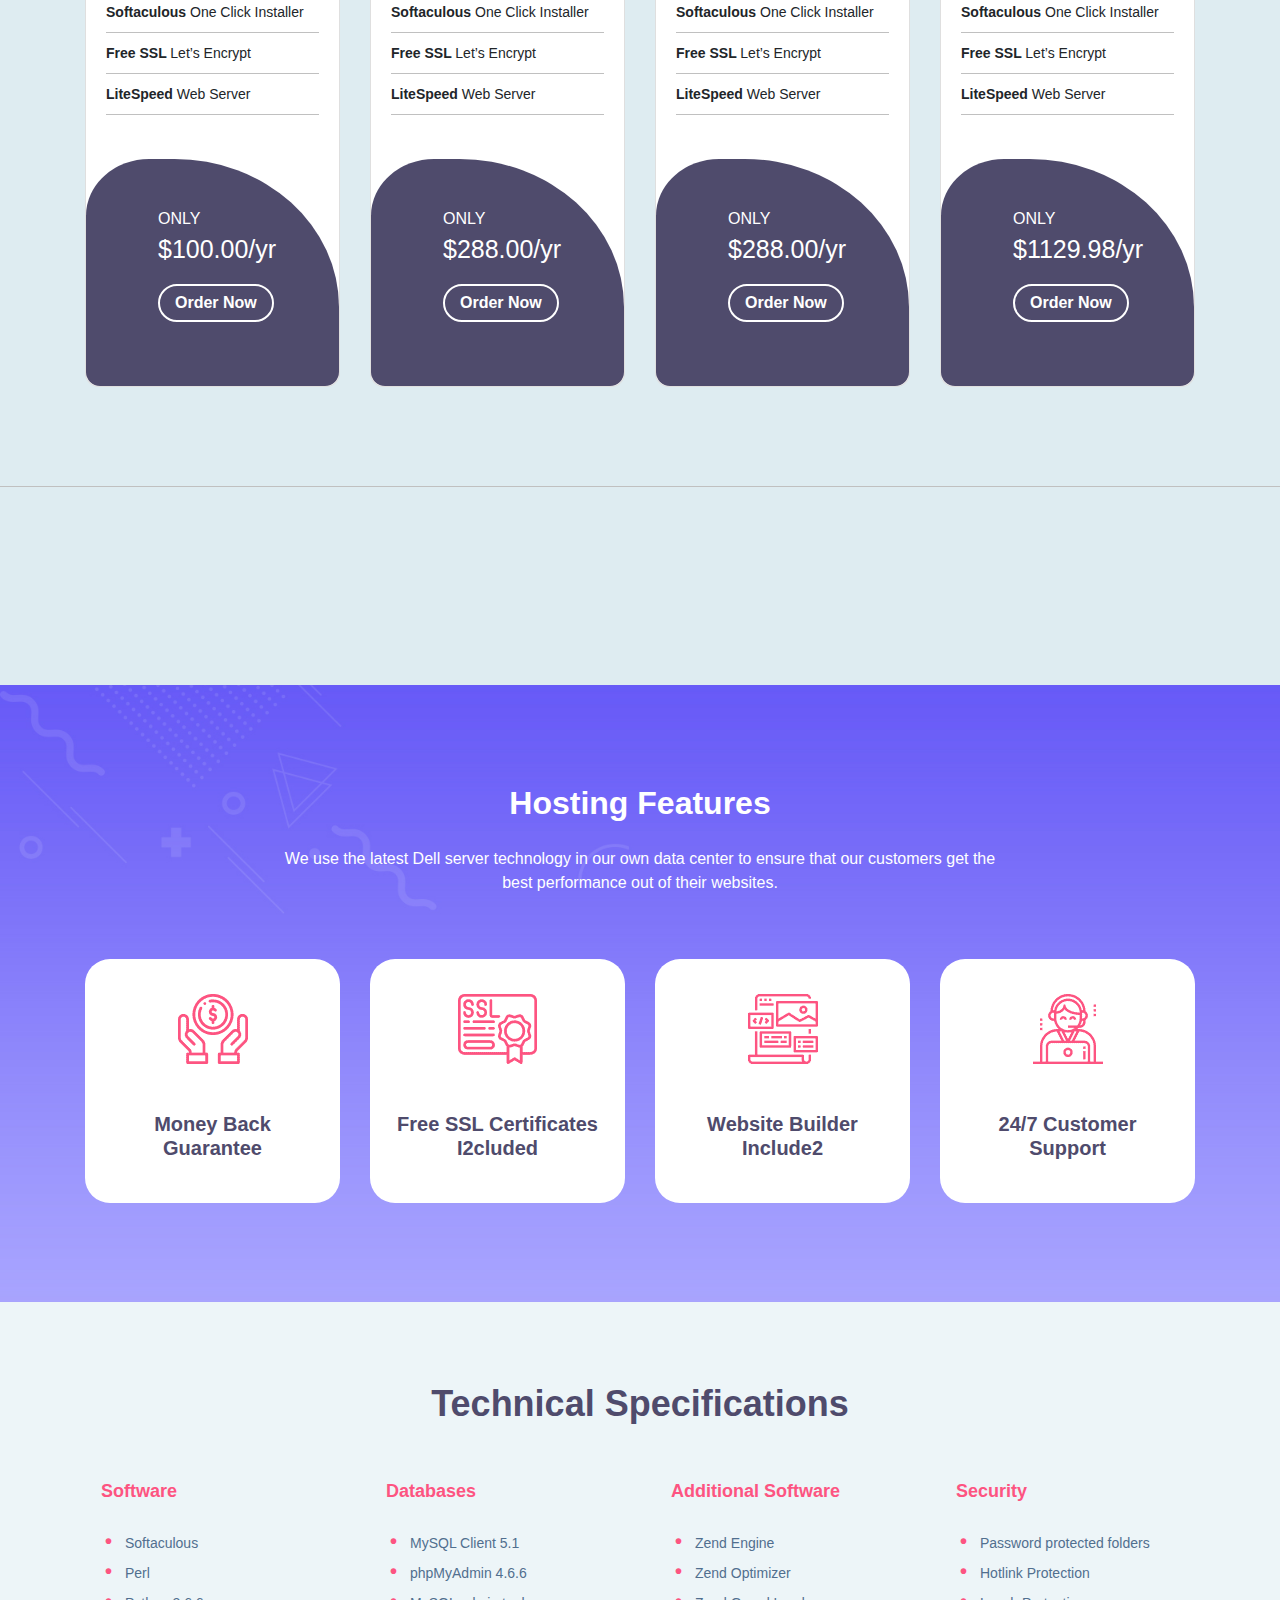
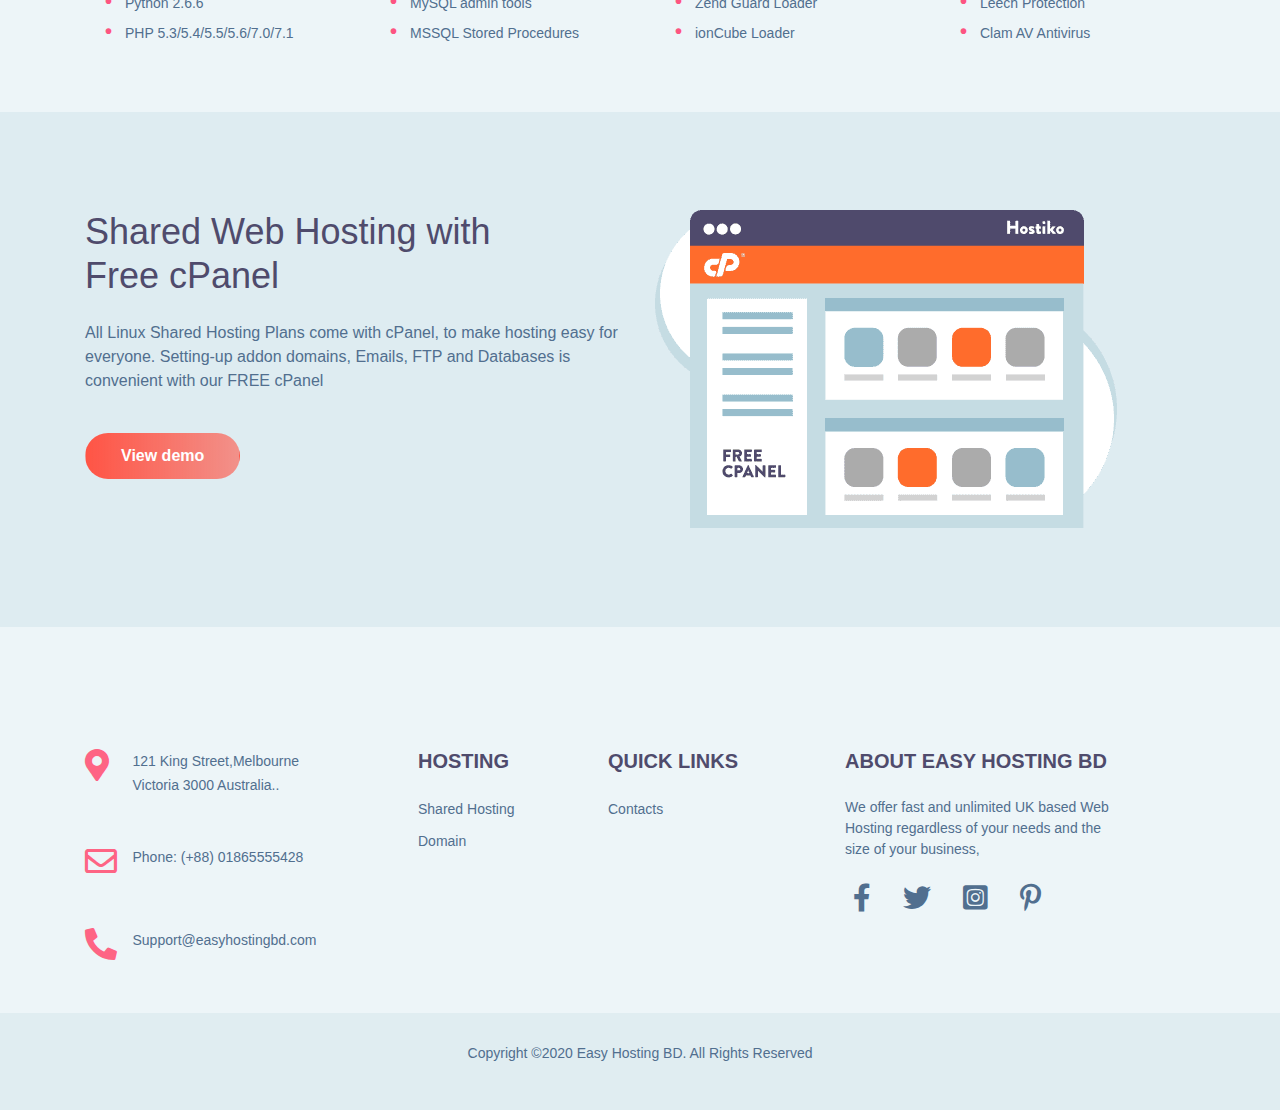
<file: sharedhosting.html>
<!DOCTYPE html>
<html lang="en">
<head>
    <meta charset="utf-8">
    <meta name="viewport" content="width=device-width, initial-scale=1, shrink-to-fit=no">

    <title>Shared Hosting</title>

   <link rel="stylesheet" href="css/bootstrap.min.css">

    <!-- Font Awesome -->
    <link rel="stylesheet" href="font/css/all.min.css">

    <!-- Custom CSS -->
    <link rel="stylesheet" href="css/style.css" type="text/css">


</head>
<body>


<!-- navbar start -->
    <nav class="navbar navbar-expand-lg">
        <div class="container">
            <a href=""><img src="img/logo.png"></a>
            <button class="navbar-toggler" type="button" data-toggle="collapse" data-target="#mynav">
                <span><i class="fa fa-bars"></i></span>
            </button>
            <div class="collapse navbar-collapse" id="mynav">
                <ul class="navbar-nav m-auto">
                    <li><a href="index.html" class="nav-link mr-3">Home</a></li>
                    <li><a href="domain.html" class="nav-link mr-3">Domain</a></li>
                    <li><a href="#" class="nav-link mr-3">Shared Hosting</a></li>
                    <li><a href="contactus.html" class="nav-link mr-3">Contact us</a></li>
                    <li><a href="terms&conditions.html" class="nav-link mr-3">Terms &#038; Conditions</a></li>
                </ul>
                <div>
                    <a href="" class="btn mybtn1">Client Area</a>
                </div>
            </div>
        </div>
    </nav>
<!-- navbar end -->


<!-- shared hosting banner start -->
<div class="s-hosting-banner">
    <div class="container">
        <h2 class="text-center">Affordable Web Hosting</h2>
        <p class="text-center mt-4">World Class Shared Hosting – from <span class="text-primary">$5.8/yr</span></p>
    </div>
</div>
<!-- shared hosting banner end -->



<!-- popular hosting start -->
<div class="popular-hosting">
    <div class="container">
        <div class="row">
             <div class="col-lg-3 mt-4">
                <div class="card">
                    <div class="card-body">
                        <h3 class="card-title mt-4">Silver Pack</h3>
                        <div class="bb"></div>
                        <ul class="navbar-nav mt-5">
                            <li><strong>1GB</strong> NVme SSD Storage</li>
                            <li><strong>20GB</strong> USA Premium Bandwidth</li>
                            <li><strong>Softaculous</strong> One Click Installer</li>
                            <li><strong>Free SSL </strong> Let&#8217;s Encrypt</li>
                            <li><strong>LiteSpeed </strong> Web Server</li>
                        </ul>
                    </div>
                    <div class="plans_btn mt-4">
                        <a href=""><span>ONLY <br> </span> <span class="fsize">$5.8/yr</span> <br></a>
                        <a href="" class="btn mybtn2 mt-3">Order Now</a>
                    </div>
                </div>
            </div>
             <div class="col-lg-3 mt-4">
                <div class="card">
                    <div class="card-body">
                        <h3 class="card-title mt-4">Gold Pack</h3>
                        <div class="bb"></div>
                        <ul class="navbar-nav mt-5">
                            <li><strong>2GB</strong> NVme SSD Storage</li>
                            <li><strong>30GB</strong> USA Premium Bandwidth</li>
                            <li><strong>Softaculous</strong> One Click Installer</li>
                            <li><strong>Free SSL </strong> Let&#8217;s Encrypt</li>
                            <li><strong>LiteSpeed </strong> Web Server</li>
                        </ul>
                    </div>
                    <div class="plans_btn mt-4">
                        <a href=""><span>ONLY <br> </span> <span class="fsize">$18.00/yr</span> <br></a>
                        <a href="" class="btn mybtn2 mt-3">Order Now</a>
                    </div>
                </div>
            </div>
            <div class="col-lg-3 mt-4">
                <div class="card">
                    <div class="card-body">
                        <h3 class="card-title mt-4">Diamond Pack</h3>
                        <div class="bb"></div>
                        <ul class="navbar-nav mt-5">
                            <li><strong>5GB</strong> NVme SSD Storage</li>
                            <li><strong>60GB</strong> USA Premium Bandwidth</li>
                            <li><strong>Softaculous</strong> One Click Installer</li>
                            <li><strong>Free SSL </strong> Let&#8217;s Encrypt</li>
                            <li><strong>LiteSpeed </strong> Web Server</li>
                        </ul>
                    </div>
                    <div class="plans_btn mt-4">
                        <a href=""><span>ONLY <br> </span> <span class="fsize">$35.88/yr</span> <br></a>
                        <a href="" class="btn mybtn2 mt-3">Order Now</a>
                    </div>
                </div>
            </div>
            <div class="col-lg-3 mt-4">
                <div class="card">
                    <div class="card-body">
                        <h3 class="card-title mt-4">Platinum Pack</h3>
                        <div class="bb"></div>
                        <ul class="navbar-nav mt-5">
                            <li><strong>10GB</strong> NVme SSD Storage</li>
                            <li><strong>90GB</strong> USA Premium Bandwidth</li>
                            <li><strong>Softaculous</strong> One Click Installer</li>
                            <li><strong>Free SSL </strong> Let&#8217;s Encrypt</li>
                            <li><strong>LiteSpeed </strong> Web Server</li>
                        </ul>
                    </div>
                    <div class="plans_btn mt-4">
                        <a href=""><span>ONLY <br> </span> <span class="fsize">$59.88/yr</span> <br></a>
                        <a href="" class="btn mybtn2 mt-3">Order Now</a>
                    </div>
                </div>
            </div>
        </div>
    </div>
</div>

<div style="border-bottom: 1px solid silver;"></div>

<div class="popular-hosting">
    <div class="container">
        <div class="row">
             <div class="col-lg-3 mt-4">
                <div class="card">
                    <div class="card-body">
                        <h3 class="card-title mt-4">Rhodium Pack</h3>
                        <div class="bb"></div>
                        <ul class="navbar-nav mt-5">
                            <li><strong>20GB</strong> Pure NVme SSD Storage</li>
                            <li><strong>180GB</strong> USA Premium Bandwidth</li>
                            <li><strong>Softaculous</strong> One Click Installer</li>
                            <li><strong>Free SSL </strong> Let&#8217;s Encrypt</li>
                            <li><strong>LiteSpeed </strong> Web Server</li>
                        </ul>
                    </div>
                    <div class="plans_btn mt-4">
                        <a href=""><span>ONLY <br> </span> <span class="fsize">$100.00/yr</span> <br></a>
                        <a href="" class="btn mybtn2 mt-3">Order Now</a>
                    </div>
                </div>
            </div>
             <div class="col-lg-3 mt-4">
                <div class="card">
                    <div class="card-body">
                        <h3 class="card-title mt-4">Titanium Pack</h3>
                        <div class="bb"></div>
                        <ul class="navbar-nav mt-5">
                            <li><strong>30GB</strong> Pure NVme SSD Storage</li>
                            <li><strong>200GB</strong> USA Premium Bandwidth</li>
                            <li><strong>Softaculous</strong> One Click Installer</li>
                            <li><strong>Free SSL </strong> Let&#8217;s Encrypt</li>
                            <li><strong>LiteSpeed </strong> Web Server</li>
                        </ul>
                    </div>
                    <div class="plans_btn mt-4">
                        <a href=""><span>ONLY <br> </span> <span class="fsize">$288.00/yr</span> <br></a>
                        <a href="" class="btn mybtn2 mt-3">Order Now</a>
                    </div>
                </div>
            </div>
            <div class="col-lg-3 mt-4">
                <div class="card">
                    <div class="card-body">
                        <h3 class="card-title mt-4">Special Pack</h3>
                        <div class="bb"></div>
                        <ul class="navbar-nav mt-5">
                            <li><strong>50GB</strong> Pure NVme SSD Storage</li>
                            <li><strong>200GB</strong> USA Premium Bandwidth</li>
                            <li><strong>Softaculous</strong> One Click Installer</li>
                            <li><strong>Free SSL </strong> Let&#8217;s Encrypt</li>
                            <li><strong>LiteSpeed </strong> Web Server</li>
                        </ul>
                    </div>
                    <div class="plans_btn mt-4">
                        <a href=""><span>ONLY <br> </span> <span class="fsize">$288.00/yr</span> <br></a>
                        <a href="" class="btn mybtn2 mt-3">Order Now</a>
                    </div>
                </div>
            </div>
            <div class="col-lg-3 mt-4">
                <div class="card">
                    <div class="card-body">
                        <h3 class="card-title mt-4">VIP Pack</h3>
                        <div class="bb"></div>
                        <ul class="navbar-nav mt-5">
                            <li><strong>200GB</strong> Pure NVme SSD Storage</li>
                            <li><strong>1TB</strong> USA Premium Bandwidth</li>
                            <li><strong>Softaculous</strong> One Click Installer</li>
                            <li><strong>Free SSL </strong> Let&#8217;s Encrypt</li>
                            <li><strong>LiteSpeed </strong> Web Server</li>
                        </ul>
                    </div>
                    <div class="plans_btn mt-4">
                        <a href=""><span>ONLY <br> </span> <span class="fsize">$1129.98/yr</span> <br></a>
                        <a href="" class="btn mybtn2 mt-3">Order Now</a>
                    </div>
                </div>
            </div>
        </div>
    </div>
</div>

<div style="border-bottom: 1px solid silver;"></div>

<div class="popular-hosting"></div>
<!-- popular hosting end -->


<!-- hosting features start -->
<!-- easy hosting strat -->
<div class="hosting-features">
    <div class="container">
        <h2 class="text-center">Hosting Features</h2>
        <p class="text-center text-white mt-4">We use the latest Dell server technology in our own data center to ensure that our customers get the <br> best performance out of their websites.</p>
        <div class="row">
            <div class="col-lg-3 col-md-6 mt-5">
                <div class="image-icon text-center">
                    <img src="img/features_sh1.png">
                    <h3 class="mt-5">Money Back <br> Guarantee</h2>
                </div>
            </div>
            <div class="col-lg-3 col-md-6 mt-5">
                <div class="image-icon text-center">
                    <img src="img/features_sh2.png">
                    <h3 class="mt-5">Free SSL Certificates <br> I2cluded</h3>
                </div>
            </div>
            <div class="col-lg-3 col-md-6 mt-5">
                <div class="image-icon text-center">
                    <img src="img/features_sh3.png">
                    <h3 class="mt-5">Website Builder <br> Include2</h3>
                </div>
            </div>
            <div class="col-lg-3 col-md-6 mt-5">
                <div class="image-icon text-center">
                    <img src="img/features_sh4.png">
                    <h3 class="mt-5">24/7 Customer <br> Support</23>
                </div>
            </div>
        </div>
    </div>
</div>
<!-- easy hosting end -->  
<!-- hosting features end -->



<!-- tecnical specifications start -->
<div class="tecnical-specifications">
    <div class="container">
        <h2 class="text-center">Technical Specifications</h2>
        <div class="row">
            <div class="col-lg-3 col-sm-6 mt-5">
                <h4 class="pl-3">Software</h4>
                <ul class="mt-4">
                    <li>Softaculous</li>
                    <li>Perl</li>
                    <li>Python 2.6.6</li>
                    <li>PHP 5.3/5.4/5.5/5.6/7.0/7.1</li>
                </ul>
            </div>
            <div class="col-lg-3 col-sm-6 mt-5">
                <h4 class="pl-3">Databases</h4>
                <ul class="mt-4">
                    <li>MySQL Client 5.1</li>
                    <li>phpMyAdmin 4.6.6</li>
                    <li>MySQL admin tools</li>
                    <li>MSSQL Stored Procedures</li>
                </ul>
            </div>
            <div class="col-lg-3 col-sm-6 mt-5">
                <h4 class="pl-3">Additional Software</h4>
                <ul class="mt-4">
                    <li>Zend Engine</li>
                    <li>Zend Optimizer</li>
                    <li>Zend Guard Loader</li>
                    <li>ionCube Loader</li>
                </ul>
            </div>
            <div class="col-lg-3 col-sm-6 mt-5">
                <h4 class="pl-3">Security</h4>
                <ul class="mt-4">
                    <li>Password protected folders</li>
                    <li>Hotlink Protection</li>
                    <li>Leech Protection</li>
                    <li>Clam AV Antivirus</li>
                </ul>
            </div>
        </div>
    </div>
</div>
<!-- tecnical specifications end -->


<!-- web-hosting-free-cpanel start -->
<div class="web-hosting">
    <div class="container">
        <div class="row">
            <div class="col-md-6 mt-5">
                <h2>Shared Web Hosting with <br> Free cPanel</h2>
                <p class="mt-4">All Linux Shared Hosting Plans come with cPanel, to make hosting easy for <br> everyone. Setting-up addon domains, Emails, FTP and Databases is <br> convenient with our FREE cPanel</p>
                <a href="" class="btn mybtn3 mt-4">View demo</a>
            </div>
            <div class="col-md-6 mt-5">
                <img src="img/cpanel.png" class="img-fluid">
            </div>
        </div>
    </div>
</div>
<!-- web-hosting-free-cpanel end -->


<!-- before-footer start -->
<div class="before-footer">
    <div class="container">
        <div class="row">
            <div class="col-md-3 mt-4">
                <ul class="navbar-nav bfnav1">
                    <li class="mt-5">
                        <div class="row">
                            <div class="col-2"><i class="fas fa-2x fa-map-marker-alt mr-4"></i></div>
                            <div class="col-10"><a href=""> 121 King Street,Melbourne <br> Victoria 3000 Australia..</a></div>
                        </div>
                    </li>
                    <li class="mt-5">
                        <div class="row">
                            <div class="col-2"><i class="far fa-2x fa-envelope mr-4"></i></div>
                            <div class="col-10"><a href=""> Phone: (+88) 01865555428</a></div>
                        </div>
                    </li>
                    <li class="mt-5">
                        <div class="row">
                            <div class="col-2"><i class="fas fa-2x fa-phone-alt mr-4"></i></div>
                            <div class="col-10"><a href=""> Support@easyhostingbd.com</a></div>
                        </div>
                    </li>
                </ul>
            </div>
            <div class="col-md-2 mt-4">
                <ul class="navbar-nav bfnav2">
                    <li class="mt-5 pl-5"><h5>Hosting</h5></li>
                    <li class="mt-3 pl-5"><a href="">Shared Hosting</a></li>
                    <li class="mt-2 pl-5"><a href="">Domain</a></li>
                </ul>
            </div>
            <div class="col-md-3 mt-4">
                <ul class="navbar-nav bfnav2">
                    <li class="mt-5 pl-5"><h5>Quick Links</h5></li>
                    <li class="mt-3 pl-5"><a href="">Contacts</a></li>
                </ul>
            </div>
            <div class="col-md-4 mt-4">
                <h5 class="mt-5">About Easy Hosting BD</h5>
                <p class="mt-4">We offer fast and unlimited UK based Web <br> Hosting regardless of your needs and the <br> size of your business,</p>
                <nav class="navbar-expand">
                    <ul class="navbar-nav bfnav3">
                        <li><a href="" class="nav-link mr-3"><i class="fab fa-2x fa-facebook-f"></i></a></li>
                        <li><a href="" class="nav-link mr-3"><i class="fab fa-2x fa-twitter"></i></a></li>
                        <li><a href="" class="nav-link mr-3"><i class="fab fa-2x fa-instagram"></i></a></li>
                        <li><a href="" class="nav-link mr-3"><i class="fab fa-2x fa-pinterest-p"></i></a></li>
                    </ul>
                </nav>
            </div>
        </div>
    </div>
</div>
<!-- before-footer end-->



<!-- footer start -->
<div class="footer">
    <div class="container">
        <p class="text-center">Copyright ©2020 <a href="index.html">Easy Hosting BD</a>. All Rights Reserved</p>
    </div>
</div>
<!-- footer end -->





<script src="js/jquery-3.5.1.min.js"></script>
<script src="https://cdn.jsdelivr.net/npm/popper.js@1.16.1/dist/umd/popper.min.js" integrity="sha384-9/reFTGAW83EW2RDu2S0VKaIzap3H66lZH81PoYlFhbGU+6BZp6G7niu735Sk7lN" crossorigin="anonymous"></script>
<script src="js/bootstrap.min.js"></script>
</body>
</html>
</file>
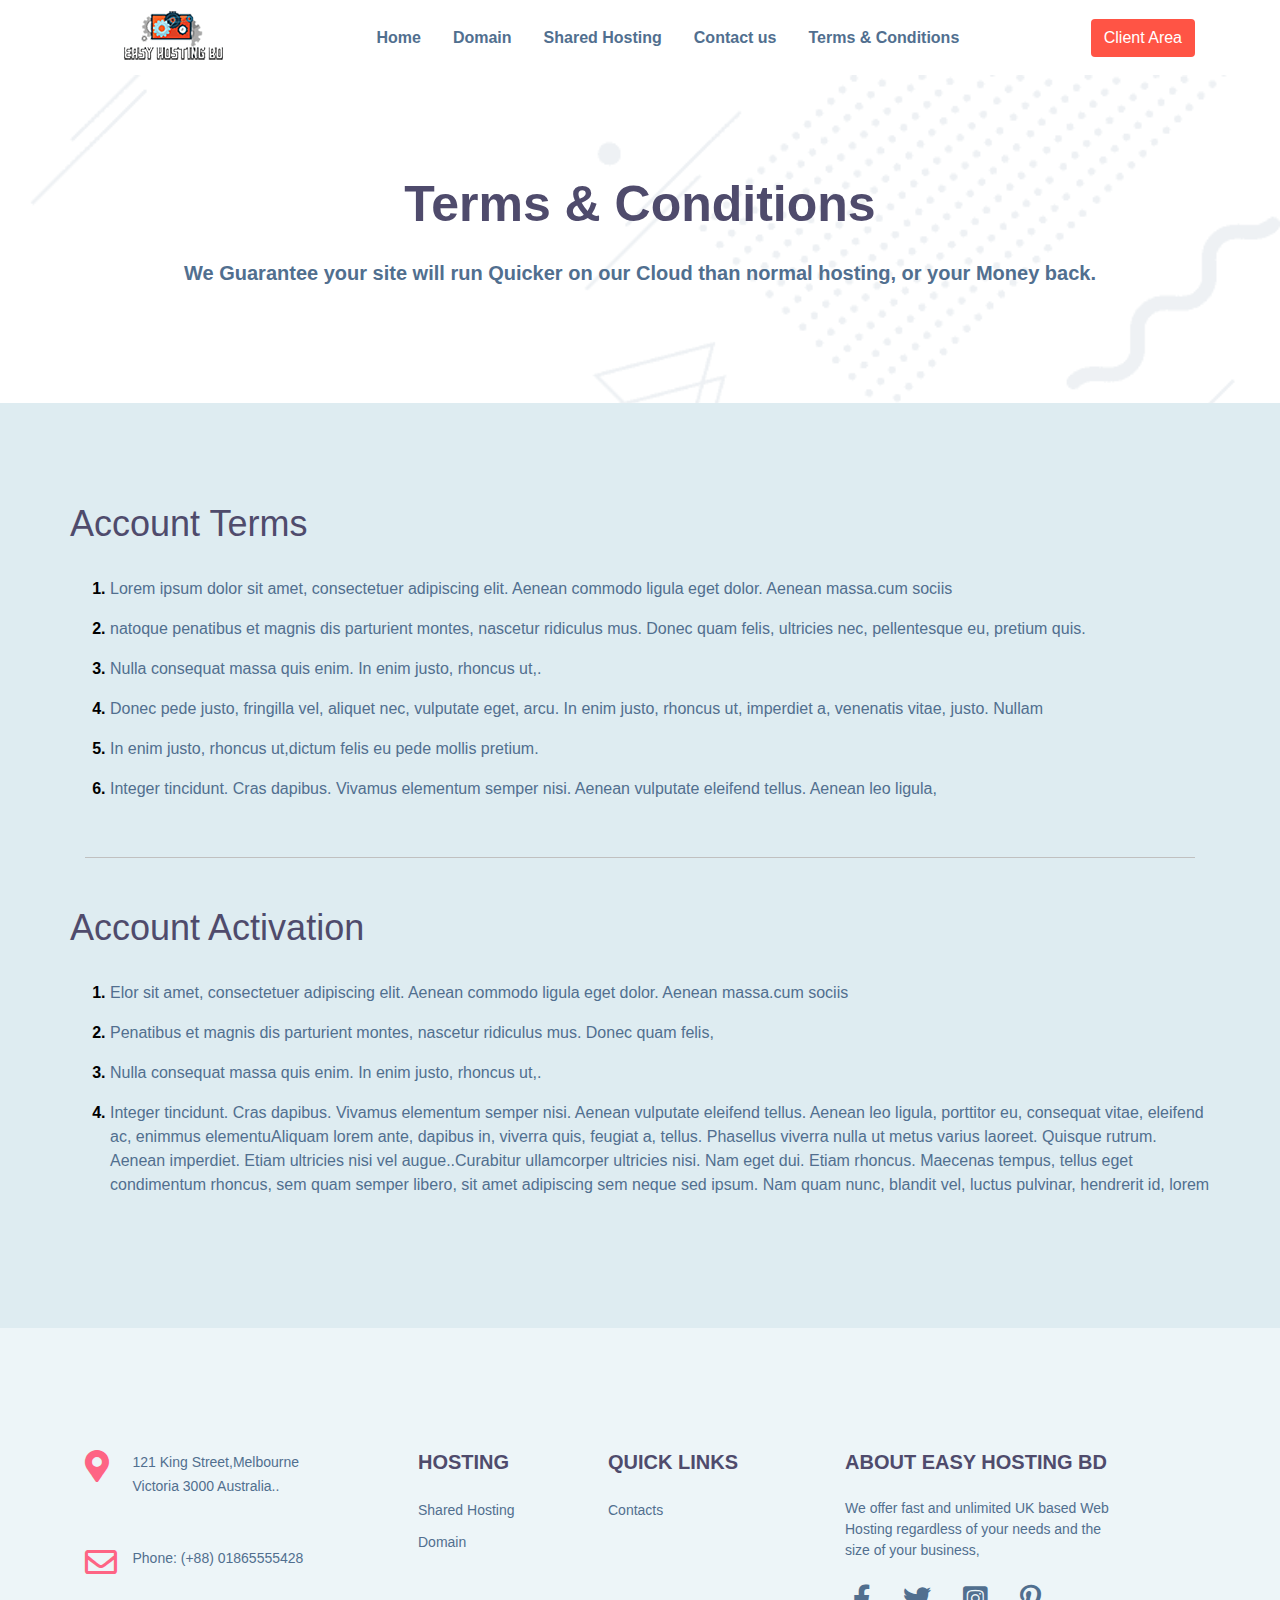
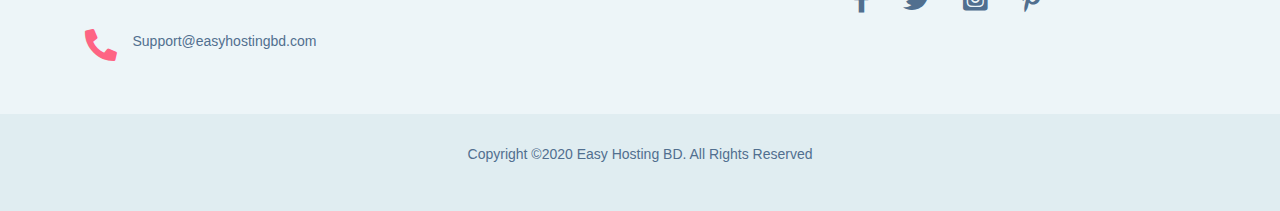
<file: terms&conditions.html>
<!DOCTYPE html>
<html lang="en">
<head>
    <meta charset="utf-8">
    <meta name="viewport" content="width=device-width, initial-scale=1, shrink-to-fit=no">

    <title>Terms & Conditions</title>

   <link rel="stylesheet" href="css/bootstrap.min.css">

    <!-- Font Awesome -->
    <link rel="stylesheet" href="font/css/all.min.css">

    <!-- Custom CSS -->
    <link rel="stylesheet" href="css/style.css" type="text/css">


</head>
<body>


<!-- navbar start -->
    <nav class="navbar navbar-expand-lg">
        <div class="container">
            <a href=""><img src="img/logo.png"></a>
            <button class="navbar-toggler" type="button" data-toggle="collapse" data-target="#mynav">
                <span><i class="fa fa-bars"></i></span>
            </button>
            <div class="collapse navbar-collapse" id="mynav">
                <ul class="navbar-nav m-auto">
                    <li><a href="index.html" class="nav-link mr-3">Home</a></li>
                    <li><a href="domain.html" class="nav-link mr-3">Domain</a></li>
                    <li><a href="sharedhosting.html" class="nav-link mr-3">Shared Hosting</a></li>
                    <li><a href="contactus.html" class="nav-link mr-3">Contact us</a></li>
                    <li><a href="#" class="nav-link mr-3">Terms &#038; Conditions</a></li>
                </ul>
                <div>
                    <a href="" class="btn mybtn1">Client Area</a>
                </div>
            </div>
        </div>
    </nav>
<!-- navbar end -->


<!-- domain banner start -->
<div class="domain-banner">
    <div class="container">
        <h2 class="text-center">Terms & Conditions</h2>
        <p class="text-center mt-4">We Guarantee your site will run Quicker on our Cloud than normal hosting, or your Money back.</p>
    </div>
</div>
<!-- domain banner end -->


<!-- terms&conditions list start -->
<div class="terms-conditions">
    <div class="container">
        <div class="row">
            <h3>Account Terms</h3>
            <ol class="mt-4">
                <li><p>Lorem ipsum dolor sit amet, consectetuer adipiscing elit. Aenean commodo ligula eget dolor. Aenean massa.cum sociis</p></li>
                <li><p>natoque penatibus et magnis dis parturient montes, nascetur ridiculus mus. Donec quam felis, ultricies nec, pellentesque eu, pretium quis.</p></li>
                <li><p>Nulla consequat massa quis enim. In enim justo, rhoncus ut,.</p></li>
                <li><p>Donec pede justo, fringilla vel, aliquet nec, vulputate eget, arcu. In enim justo, rhoncus ut, imperdiet a, venenatis vitae, justo. Nullam</p></li>
                <li><p>In enim justo, rhoncus ut,dictum felis eu pede mollis pretium.</p></li>
                <li><p>Integer tincidunt. Cras dapibus. Vivamus elementum semper nisi. Aenean vulputate eleifend tellus. Aenean leo ligula,</p></li>
            </ol>
        </div>
        <div style="border-bottom: 1px solid silver;" class="mt-4"></div>
        <div class="row">
            <h3 class="mt-5">Account Activation</h3>
            <ol class="mt-4">
                <li><p>Elor sit amet, consectetuer adipiscing elit. Aenean commodo ligula eget dolor. Aenean massa.cum sociis</p></li>
                <li><p>Penatibus et magnis dis parturient montes, nascetur ridiculus mus. Donec quam felis,</p></li>
                <li><p>Nulla consequat massa quis enim. In enim justo, rhoncus ut,.</p></li>
                <li><p>Integer tincidunt. Cras dapibus. Vivamus elementum semper nisi. Aenean vulputate eleifend tellus. Aenean leo ligula, porttitor eu, consequat vitae, eleifend ac, enimmus elementuAliquam lorem ante, dapibus in, viverra quis, feugiat a, tellus. Phasellus viverra nulla ut metus varius laoreet. Quisque rutrum. Aenean imperdiet. Etiam ultricies nisi vel augue..Curabitur ullamcorper ultricies nisi. Nam eget dui. Etiam rhoncus. Maecenas tempus, tellus eget condimentum rhoncus, sem quam semper libero, sit amet adipiscing sem neque sed ipsum. Nam quam nunc, blandit vel, luctus pulvinar, hendrerit id, lorem</p></li>
            </ol>
        </div>
    </div>
</div>
<!-- terms&conditions list end -->

            

<!-- before-footer start -->
<div class="before-footer">
    <div class="container">
        <div class="row">
            <div class="col-md-3 mt-4">
                <ul class="navbar-nav bfnav1">
                    <li class="mt-5">
                        <div class="row">
                            <div class="col-2"><i class="fas fa-2x fa-map-marker-alt mr-4"></i></div>
                            <div class="col-10"><a href=""> 121 King Street,Melbourne <br> Victoria 3000 Australia..</a></div>
                        </div>
                    </li>
                    <li class="mt-5">
                        <div class="row">
                            <div class="col-2"><i class="far fa-2x fa-envelope mr-4"></i></div>
                            <div class="col-10"><a href=""> Phone: (+88) 01865555428</a></div>
                        </div>
                    </li>
                    <li class="mt-5">
                        <div class="row">
                            <div class="col-2"><i class="fas fa-2x fa-phone-alt mr-4"></i></div>
                            <div class="col-10"><a href=""> Support@easyhostingbd.com</a></div>
                        </div>
                    </li>
                </ul>
            </div>
            <div class="col-md-2 mt-4">
                <ul class="navbar-nav bfnav2">
                    <li class="mt-5 pl-5"><h5>Hosting</h5></li>
                    <li class="mt-3 pl-5"><a href="">Shared Hosting</a></li>
                    <li class="mt-2 pl-5"><a href="">Domain</a></li>
                </ul>
            </div>
            <div class="col-md-3 mt-4">
                <ul class="navbar-nav bfnav2">
                    <li class="mt-5 pl-5"><h5>Quick Links</h5></li>
                    <li class="mt-3 pl-5"><a href="">Contacts</a></li>
                </ul>
            </div>
            <div class="col-md-4 mt-4">
                <h5 class="mt-5">About Easy Hosting BD</h5>
                <p class="mt-4">We offer fast and unlimited UK based Web <br> Hosting regardless of your needs and the <br> size of your business,</p>
                <nav class="navbar-expand">
                    <ul class="navbar-nav bfnav3">
                        <li><a href="" class="nav-link mr-3"><i class="fab fa-2x fa-facebook-f"></i></a></li>
                        <li><a href="" class="nav-link mr-3"><i class="fab fa-2x fa-twitter"></i></a></li>
                        <li><a href="" class="nav-link mr-3"><i class="fab fa-2x fa-instagram"></i></a></li>
                        <li><a href="" class="nav-link mr-3"><i class="fab fa-2x fa-pinterest-p"></i></a></li>
                    </ul>
                </nav>
            </div>
        </div>
    </div>
</div>
<!-- before-footer end-->



<!-- footer start -->
<div class="footer">
    <div class="container">
        <p class="text-center">Copyright ©2020 <a href="index.html">Easy Hosting BD</a>. All Rights Reserved</p>
    </div>
</div>
<!-- footer end -->





<script src="js/jquery-3.5.1.min.js"></script>
<script src="https://cdn.jsdelivr.net/npm/popper.js@1.16.1/dist/umd/popper.min.js" integrity="sha384-9/reFTGAW83EW2RDu2S0VKaIzap3H66lZH81PoYlFhbGU+6BZp6G7niu735Sk7lN" crossorigin="anonymous"></script>
<script src="js/bootstrap.min.js"></script>
</body>
</html>
</file>
<file: css/style.css>
*{
	font-family: Helvetica;
}

/*navbar start*/
nav ul li a{
	background-color: rgba(0, 0, 0, 0);
	color: rgb(81, 111, 143);
	font-size: 16px;
	font-weight: 700;
}
nav ul li a:hover{
	color: blue;
}
nav div .mybtn1{
	background-color: #FF5445;
	color: white;
}
nav div:hover .mybtn1{
	background-color: rgb(255, 25, 25);
	color: white;
}
/*navbar end*/



/*banner start*/
.banner{
	background-image: linear-gradient(rgba(249,246,248,1), rgba(249,246,248,1));
	padding-top: 50px;
}

.banner .carousel-indicators li{
	width: 75px !important;
	background-color: rgb(204, 204, 204) !important;
	transition: all .3s ease-in-out;
}
.banner .image{
	background-image: url(../img/banner-separator.png);
	padding-top: 99px;
	padding-bottom: 99px;
	background-size: cover;
	background-repeat: no-repeat;
	background-position: top;
}
.banner .image h1{
	font-weight: bold;
	color: #4F4B6C;
	font-size: 45px;
}
.banner .image p{
	font-size: 18px;
}
.banner .image .mybtn2{
	background-image: linear-gradient(to right, rgba(255,84,69,1), rgba(255,84,69,.6));
	color: white;
	padding: 10px 35px;
	border-radius: 25px;
}
.banner .image .mybtn2:hover{
	background-image: linear-gradient(to right, rgba(89,75,108,1), rgba(89,75,108,.6));
}
/*banner end*/




/*popular-hosting*/
.popular-hosting{
	padding-top: 99px;
	padding-bottom: 99px;
	background-color: rgb(222, 236, 241);
}
.popular-hosting small{
	color: white;
	background-color: #4f4b6c;
	font-weight: bold;
	padding: 5px 25px;
	border-radius: 25px;
}
.popular-hosting .fsize{
	font-size: 25px;
}
.popular-hosting h2{
	color: #4f4b6c;
	font-weight: bold;
	font-size:36px;
}
.popular-hosting h2:hover a{
	transition: all .1s linear;
	opacity: .89;
}
.popular-hosting p{
	font-size: 16px;
	color: #516f8f;
}
.popular-hosting .card{
	border-radius: 14px;
	transition: all 10s ease-in;
}
.popular-hosting .card:hover strong{
	color: rgb(253, 84, 129);
}
.popular-hosting .card:hover .plans_btn{
	background-color: rgb(253, 84, 129);
}
.popular-hosting .card:hover .mybtn2{
	background-color: white;
	color: #4f4b6c;
}
.popular-hosting .card .bb{
	height: 3px;
	width: 140px;
	border-bottom: 3px solid red;
	margin-bottom: 10px;
}
.popular-hosting .card ul li{
	line-height: 40px;
	font-size: 14px;
  	border-bottom: 1px solid silver;
}
.popular-hosting .card .plans_btn{
    display: block;
    background-color: #4f4b6c;
    border-radius: 25% 65% 14px 14px;
    transition: .5s ease-in-out;
    padding-top: 3rem;
    padding-left: 4.5rem;
    padding-bottom: 4rem;
}
.popular-hosting .card .plans_btn a{
    color: white;
    text-decoration: none;
}
.popular-hosting .card .plans_btn .mybtn2{
    padding: 5px 15px;
    border: 2px solid white;
    border-radius: 25px;
    font-weight: bold;
}
/*popular-hosting*/


/*easy-hosting*/
.easy-hosting{
	background-color: #B588E2;
	padding-top: 80px;
	padding-bottom: 50px;
}
.easy-hosting h2{
	color: white;
	font-weight: bold;
}
.easy-hosting .card {
	border-radius: 25px;
}
.easy-hosting .card h3{
	font-weight: bold;
	font-size: 20px;
	color: rgb(79, 75, 108);
}
.easy-hosting .card p{
	font-size: 14px;
	font-weight: bold;
	color: rgb(81, 111, 143);
}

.easy-hosting .card:hover h3{
	color: rgb(121, 107, 248);
	transition: all .3s ease-in;
}
/*easy-hosting*/



/*data-center*/
.data-center{
	background-color: rgb(222, 236, 241);
	padding-top: 80px;
	position: relative;
}
.data-center h2{
	font-weight: bold;
	color: rgb(79, 75, 108);
}
.data-center p{
	color: rgb(81, 111, 143);
	font-size: 18px;
}
.data-center .data-center-child{
	background-color: #D2E4EA;
	padding-top: 30px;
	padding-bottom: 30px;
}
/*data-center*/



/*before-footer*/
.before-footer{
	background-color: #edf5f8;
	padding-top: 50px;
	padding-bottom: 50px;
}
.before-footer .bfnav1 li i{
	color: #FE6484;
}
.before-footer ul li a{
	text-decoration: none;
	font-size: 14px;
	color: rgb(81, 111, 143);
}
.before-footer h5{
	font-weight: bold;
	color: rgb(79, 75, 108);
	text-transform: uppercase;
}
.before-footer ul li a:hover{
	color: #FE6484;
	transition: all .2s linear;
}
.before-footer p, .bfnav3{
	font-size: 14px;
	color: rgb(81, 111, 143);
}
/*before-footer*/



/*footer*/
.footer{
	background-color: #E0EDF1;
	padding-top: 30px;
	padding-bottom: 30px;
}
.footer{
	font-size: 14px;
	color: rgb(81, 111, 143);
}
.footer p a{
	text-decoration: none;
	color: rgb(81, 111, 143); 
}
.footer p a:hover{
	color: #FE6484;
	transition: all .2s linear; 
}
/*footer*/



/*Domain-page start*/
/*Domain-page start*/
/*Domain-page start*/
/*Domain-page start*/


/*domain-page*/
.domain-banner{
	background-image: url(../img/banner-separator.png);
	padding-top: 99px;
	padding-bottom: 99px;
	background-size: cover;
	background-repeat: no-repeat;
	background-position: top;
}
.domain-banner h2{
	color: rgb(79, 75, 108);
	font-weight: bold;
	font-size: 50px;
}
.domain-banner p{
	color: rgb(81, 111, 143);
	font-size: 20px;
	font-weight: bold;
}
.domain-banner .mybtn2{
	background-image: linear-gradient(to right, rgba(255,84,69,1), rgba(255,84,69,.6));
	color: white;
	padding: 10px 35px;
	border-radius: 25px;
}
.domain-banner .mybtn2:hover{
	background-image: linear-gradient(to right, rgba(89,75,108,1), rgba(89,75,108,.6));
}
/*domain-banner*/

/*available-tlds*/
.available-tlds{
	/*background-image: url(../img/banner-separator.png);*/
	padding-top: 99px;
	padding-bottom: 99px;
	/*background-size: cover;
	background-position: center;
	background-repeat: no-repeat; */
	background-color: rgb(237, 245, 248);	
}
.available-tlds h2{
	color: rgb(79, 75, 108);
	font-size: 36px;
	font-weight: 700;
}
.available-tlds p{
	font-size: 16px;
	font-weight: bold;
	color: rgb(81, 111, 143);
}
.available-tlds table{
	border: 1px solid silver;
	background-color: rgb(237, 245, 248);
}
.available-tlds table th{
	background-color: rgb(79, 75, 108);
	color: white;
	padding: 20px;
	font-size: 20px;
	font-weight: 500;
}
.available-tlds table  .t1{
	font-size: 14px;
	background-color: #FE6084;
	padding: 5px;
	font-weight: 500;
}
.available-tlds table  tr td{
	font-size: 14px;
	padding: 20px;
	font-weight: 500;
}
.available-tlds table tbody tr{
	border: 1px solid silver;
}
.available-tlds table tbody tr:hover{
	background-color: white;
	color: rgb(253, 84, 129);
	transition: all .1s linear;
}
/*available-tlds*/

/*partner*/
.partner{
	background-color: rgb(81, 111, 143);
	padding-top: 50px;
	padding-bottom: 50px;
	border-top:1px solid silver;
	border-bottom: 1px solid silver;
}
/*partner*/




/*Domain-page end*/
/*Domain-page end*/
/*Domain-page end*/
/*Domain-page end*/









/*shared-hosting-page-start*/
/*shared-hosting-page-start*/
/*shared-hosting-page-start*/


/*shared hosting banner*/
.s-hosting-banner{
	background-image: url(../img/banner-separator.png);
	padding-top: 99px;
	padding-bottom: 99px;
	background-size: cover;
	background-position: center;
	background-repeat: no-repeat;
}
.s-hosting-banner h2{
	color: rgb(79, 75, 108);
	font-weight: bold;
	font-size: 50px;
}
.s-hosting-banner p{
	color: rgb(81, 111, 143);
	font-size: 20px;
	font-weight: bold;
}
/*shared hosting banner*/


/*hosting features*/
.hosting-features{
	background-image: url(../img/hosting-feature.jpg);
	padding-top: 99px;
	padding-bottom: 99px;
	background-position: center;
	background-size: cover;
	background-repeat: no-repeat;
}
.hosting-features h2{
	color: white;
	font-weight: bold;
}
.hosting-features h2{
	color: white;
	font-weight: bold;
}
.hosting-features .image-icon{
	background-color: white;
	border-radius: 25px;
	padding: 35px 0px;
}
.hosting-features h3{
	color: #4f4b6c;
	font-weight: bold;
	font-size: 20px;
}
.hosting-features .image-icon:hover h3{
	color: rgb(253, 84, 129);
	transition: all .3s ease;
}
/*hosting features*/


/*tecnical-specifications*/
.tecnical-specifications{
	background-color: rgb(237, 245, 248);
	padding-top: 80px;
	padding-bottom: 50px;
}
.tecnical-specifications h2{
	font-weight: bold;
	color: #4f4b6c;
	font-size: 36px;
}
.tecnical-specifications h4{
	color: rgb(253, 84, 129);
	font-size: 18px;
	font-weight: bold;
}
.tecnical-specifications ul li{
	color: rgb(81, 111, 143);
	font-size: 14px;
}
.tecnical-specifications ul{
 	list-style-type: none;
}
.tecnical-specifications ul li::before {
	content: "\2022";
	color: rgb(253, 84, 129);
	font-weight: bold;
	font-size: 20px;
	display: inline-block; 
	width: 1em;
	margin-left: -1em;
}
/*tecnical-specifications*/


/*web-hosting*/
.web-hosting{
	padding-top: 50px;
	padding-bottom: 99px;
	background-color: rgb(222, 236, 241);
}
.web-hosting h2{
	color: rgb(79, 75, 108);
	font-size: 36px;
	font-weight: 700px;
}
.web-hosting p{
	color: rgb(81, 111, 143);
	font-size: 16px;
}
.web-hosting .mybtn3{
	background-image: linear-gradient(to right, rgba(255,84,69,1), rgba(255,84,69,.6));
	padding: 10px 35px;
	border-radius: 25px;
	color: white;
	font-weight: bold;
}
.web-hosting .mybtn3:hover{
	background-image: linear-gradient(to right, rgba(89,75,108,1), rgba(89,75,108,.6));
}
/*web-hosting*/


    
/*shared-hosting-page-end*/
/*shared-hosting-page-end*/
/*shared-hosting-page-end*/










/*contact-us-page-start*/
/*contact-us-page-start*/
/*contact-us-page-start*/




/*contact-us-form*/
.contact-us-form{
	padding-top: 99px;
	padding-bottom: 99px;
	background-color: rgb(222, 236, 241);
}
.contact-us-form .form-group input{
	padding: 30px;
	border-radius: 10px;
}
.contact-us-form textarea{
	border-radius: 10px;
	padding: 30px;
}
.contact-us-form a{
	padding: 15px;
}
.contact-us-form .contact-img-bg{
	background-color: white;
	padding-top: 40px;
	padding-right: 20px;
	padding-left: 40px;
	padding-bottom: 20px;
	border-radius: 15px;
}
.contact-us-form .contact-img-bg h5{
	color: rgb(79, 75, 108);
}
.contact-us-form .contact-img-bg p{
	color: rgb(81, 111, 143);
	font-size: 14px;
}
/*contact-us-form*/






/*contact-us-page-end*/
/*contact-us-page-end*/
/*contact-us-page-end*/





/*terms&condition-page-start*/
/*terms&condition-page-start*/
/*terms&condition-page-start*/



/*.terms-conditions*/
.terms-conditions{
	padding-top: 99px;
	padding-bottom: 99px;
	background-color: rgb(222, 236, 241);
}
.terms-conditions h3{
	font-size: 36px;
	color: rgb(79, 75, 108);
}
.terms-conditions ol li{
	font-weight: bold;
	color: black;
}
.terms-conditions ol li > p {
    font-weight:normal;
    color: rgb(81, 111, 143);
}
/*.terms-conditions*/



/*terms&condition-page-end*/
/*terms&condition-page-end*/
/*terms&condition-page-end*/



/*dedicated-hosting-page-strat*/
/*dedicated-hosting-page-strat*/
/*dedicated-hosting-page-strat*/

        /*dedicated hosting banner*/
        .dedicated-hosting-banner{
            background-image: url(../img/banner-separator.png);
            padding-top: 99px;
            padding-bottom: 99px;
            background-size: cover;
            background-position: center;
            background-repeat: no-repeat;
        }
        .dedicated-hosting-banner h2{
            color: rgb(79, 75, 108);
            font-weight: bold;
            font-size: 50px;
        }
        .dedicated-hosting-banner p{
            color: rgb(81, 111, 143);
            font-size: 20px;
            font-weight: bold;
        }
        /*dedicated hosting banner*/




        /*popular-hosting*/
        .dedicated-hosting{
            padding-top: 99px;
            padding-bottom: 99px;
            background-color: rgb(222, 236, 241);
        }
        .dedicated-hosting table{
            border: 1px solid gray;
        }
        .dedicated-hosting table tr th{
            background-color: rgb(121, 107, 249);
            color: white;
            padding: 25px;
            font-size: 18px;
            font-weight: 700;

        }
        .dedicated-hosting table tr td{
            transition: all .4s linear;
            padding: 30px;
            font-size: 14px;
        }
        .dedicated-hosting table tr td a{
            background-color: #4F4B6C;
            /*padding: 0px 5px;*/
            color: white;
            border-radius: 25px;
            text-decoration: none;
        }
        .dedicated-hosting table tr:hover a{
            background-color: #FE6584;
        }
        .dedicated-hosting table tr:hover{
            background-color: #4F4B6C;
            color: white;
        }
        /*popular-hosting*/



        /*available-add*/
        .available-add{
            padding-top: 99px;
            padding-bottom: 99px;
            background-color: rgb(237, 245, 248);
        }
        .available-add ul li{
            color: rgb(79, 75, 108);
            font-weight: 600;
            width: 100%;
            float: left;
            background: #eff6f8;
            border: 1px solid #a0b2c3;
            padding: 5px 10px;
            margin: 0 0 20px;
            border-radius: 8px;
            height: 72px;
            transition: .5s ease-in-out;
            box-shadow: 10px 0 20px rgba(0,0,0,.1);
        }
        .available-add ul li span{
            padding: 20px;
            background-color: #FD5481;
            border-radius: 50%;
        }
        /*available-add*/


/*dedicated-hosting-page-end*/






/*reseller-page-start*/

/*start-with-domain*/
.start-with-domain{
	background-image: url(../img/banner-separator.png);
	padding-top: 99px;
	padding-bottom: 99px;
	background-size: cover;
	background-repeat: no-repeat;
	background-position: top;
}
.start-with-domain h2{
	font-weight: bold;
	color: rgb(79, 75, 108);
}
/*start-with-domain*/

/*reseller-page-end*/


/*Operating Systems start*/
.operating-systems{
	padding-top: 99px;
	padding-bottom: 99px;
	background-color: #EDF5F8;
}
/*Operating Systems end*/


/*after-banner start*/
.after-banner{
    padding-top: 99px;
    padding-bottom: 99px;
    background-color: #DEECF1;
}
/*after-banner end*/



/*privacy-page-start*/

/*main-section*/
.privacy1{
	background-color: #F5F5F5;
}
.main-section{
	background-color: #FFFFFF;
	padding: 15px 35px;
}
.main-section .bb{
	height: 3px;
	width: 140px;
	border-bottom: 3px solid #FCB100;
	margin-bottom: 10px;
}
.main-section ul li a{
	font-size: 14px;
}
/*main-section*/

/*privacy-page-start*/




@media screen and (max-width: 992px){
	.mybtn1{
		margin-top: 1rem;
	}
}
</file>
<file: font/css/all.min.css>
/*!
 * Font Awesome Free 5.14.0 by @fontawesome - https://fontawesome.com
 * License - https://fontawesome.com/license/free (Icons: CC BY 4.0, Fonts: SIL OFL 1.1, Code: MIT License)
 */
.fa,
.fab,
.fad,
.fal,
.far,
.fas {
    -moz-osx-font-smoothing: grayscale;
    -webkit-font-smoothing: antialiased;
    display: inline-block;
    font-style: normal;
    font-variant: normal;
    text-rendering: auto;
    line-height: 1
}

.fa-lg {
    font-size: 1.33333em;
    line-height: .75em;
    vertical-align: -.0667em
}

.fa-xs {
    font-size: .75em
}

.fa-sm {
    font-size: .875em
}

.fa-1x {
    font-size: 1em
}

.fa-2x {
    font-size: 2em
}

.fa-3x {
    font-size: 3em
}

.fa-4x {
    font-size: 4em
}

.fa-5x {
    font-size: 5em
}

.fa-6x {
    font-size: 6em
}

.fa-7x {
    font-size: 7em
}

.fa-8x {
    font-size: 8em
}

.fa-9x {
    font-size: 9em
}

.fa-10x {
    font-size: 10em
}

.fa-fw {
    text-align: center;
    width: 1.25em
}

.fa-ul {
    list-style-type: none;
    margin-left: 2.5em;
    padding-left: 0
}

.fa-ul>li {
    position: relative
}

.fa-li {
    left: -2em;
    position: absolute;
    text-align: center;
    width: 2em;
    line-height: inherit
}

.fa-border {
    border: .08em solid #eee;
    border-radius: .1em;
    padding: .2em .25em .15em
}

.fa-pull-left {
    float: left
}

.fa-pull-right {
    float: right
}

.fa.fa-pull-left,
.fab.fa-pull-left,
.fal.fa-pull-left,
.far.fa-pull-left,
.fas.fa-pull-left {
    margin-right: .3em
}

.fa.fa-pull-right,
.fab.fa-pull-right,
.fal.fa-pull-right,
.far.fa-pull-right,
.fas.fa-pull-right {
    margin-left: .3em
}

.fa-spin {
    -webkit-animation: fa-spin 2s linear infinite;
    animation: fa-spin 2s linear infinite
}

.fa-pulse {
    -webkit-animation: fa-spin 1s steps(8) infinite;
    animation: fa-spin 1s steps(8) infinite
}

@-webkit-keyframes fa-spin {
    0% {
        -webkit-transform: rotate(0deg);
        transform: rotate(0deg)
    }

    to {
        -webkit-transform: rotate(1turn);
        transform: rotate(1turn)
    }
}

@keyframes fa-spin {
    0% {
        -webkit-transform: rotate(0deg);
        transform: rotate(0deg)
    }

    to {
        -webkit-transform: rotate(1turn);
        transform: rotate(1turn)
    }
}

.fa-rotate-90 {
    -ms-filter: "progid:DXImageTransform.Microsoft.BasicImage(rotation=1)";
    -webkit-transform: rotate(90deg);
    transform: rotate(90deg)
}

.fa-rotate-180 {
    -ms-filter: "progid:DXImageTransform.Microsoft.BasicImage(rotation=2)";
    -webkit-transform: rotate(180deg);
    transform: rotate(180deg)
}

.fa-rotate-270 {
    -ms-filter: "progid:DXImageTransform.Microsoft.BasicImage(rotation=3)";
    -webkit-transform: rotate(270deg);
    transform: rotate(270deg)
}

.fa-flip-horizontal {
    -ms-filter: "progid:DXImageTransform.Microsoft.BasicImage(rotation=0, mirror=1)";
    -webkit-transform: scaleX(-1);
    transform: scaleX(-1)
}

.fa-flip-vertical {
    -webkit-transform: scaleY(-1);
    transform: scaleY(-1)
}

.fa-flip-both,
.fa-flip-horizontal.fa-flip-vertical,
.fa-flip-vertical {
    -ms-filter: "progid:DXImageTransform.Microsoft.BasicImage(rotation=2, mirror=1)"
}

.fa-flip-both,
.fa-flip-horizontal.fa-flip-vertical {
    -webkit-transform: scale(-1);
    transform: scale(-1)
}

:root .fa-flip-both,
:root .fa-flip-horizontal,
:root .fa-flip-vertical,
:root .fa-rotate-90,
:root .fa-rotate-180,
:root .fa-rotate-270 {
    -webkit-filter: none;
    filter: none
}

.fa-stack {
    display: inline-block;
    height: 2em;
    line-height: 2em;
    position: relative;
    vertical-align: middle;
    width: 2.5em
}

.fa-stack-1x,
.fa-stack-2x {
    left: 0;
    position: absolute;
    text-align: center;
    width: 100%
}

.fa-stack-1x {
    line-height: inherit
}

.fa-stack-2x {
    font-size: 2em
}

.fa-inverse {
    color: #fff
}

.fa-bars:before {
    content: "\f0c9"
}

.fa-envelope:before {
    content: "\f0e0"
}

.fa-facebook-f:before {
    content: "\f39e"
}


.fa-instagram:before {
    content: "\f16d"
}


.fa-map-marker-alt:before {
    content: "\f3c5"
}


.fa-phone-alt:before {
    content: "\f879"
}


.fa-pinterest-p:before {
    content: "\f231"
}


.fa-twitter:before {
    content: "\f099"
}


.sr-only {
    border: 0;
    clip: rect(0, 0, 0, 0);
    height: 1px;
    margin: -1px;
    overflow: hidden;
    padding: 0;
    position: absolute;
    width: 1px
}

.sr-only-focusable:active,
.sr-only-focusable:focus {
    clip: auto;
    height: auto;
    margin: 0;
    overflow: visible;
    position: static;
    width: auto
}

@font-face {
    font-family: "Font Awesome 5 Brands";
    font-style: normal;
    font-weight: 400;
    font-display: block;
    src: url(../webfonts/fa-brands-400.eot);
    src: url(../webfonts/fa-brands-400.eot?#iefix) format("embedded-opentype"), url(../webfonts/fa-brands-400.woff2) format("woff2"), url(../webfonts/fa-brands-400.woff) format("woff"), url(../webfonts/fa-brands-400.ttf) format("truetype"), url(../webfonts/fa-brands-400.svg#fontawesome) format("svg")
}

.fab {
    font-family: "Font Awesome 5 Brands"
}

@font-face {
    font-family: "Font Awesome 5 Free";
    font-style: normal;
    font-weight: 400;
    font-display: block;
    src: url(../webfonts/fa-regular-400.eot);
    src: url(../webfonts/fa-regular-400.eot?#iefix) format("embedded-opentype"), url(../webfonts/fa-regular-400.woff2) format("woff2"), url(../webfonts/fa-regular-400.woff) format("woff"), url(../webfonts/fa-regular-400.ttf) format("truetype"), url(../webfonts/fa-regular-400.svg#fontawesome) format("svg")
}

.fab,
.far {
    font-weight: 400
}

@font-face {
    font-family: "Font Awesome 5 Free";
    font-style: normal;
    font-weight: 900;
    font-display: block;
    src: url(../webfonts/fa-solid-900.eot);
    src: url(../webfonts/fa-solid-900.eot?#iefix) format("embedded-opentype"), url(../webfonts/fa-solid-900.woff2) format("woff2"), url(../webfonts/fa-solid-900.woff) format("woff"), url(../webfonts/fa-solid-900.ttf) format("truetype"), url(../webfonts/fa-solid-900.svg#fontawesome) format("svg")
}

.fa,
.far,
.fas {
    font-family: "Font Awesome 5 Free"
}

.fa,
.fas {
    font-weight: 900
}
</file>
